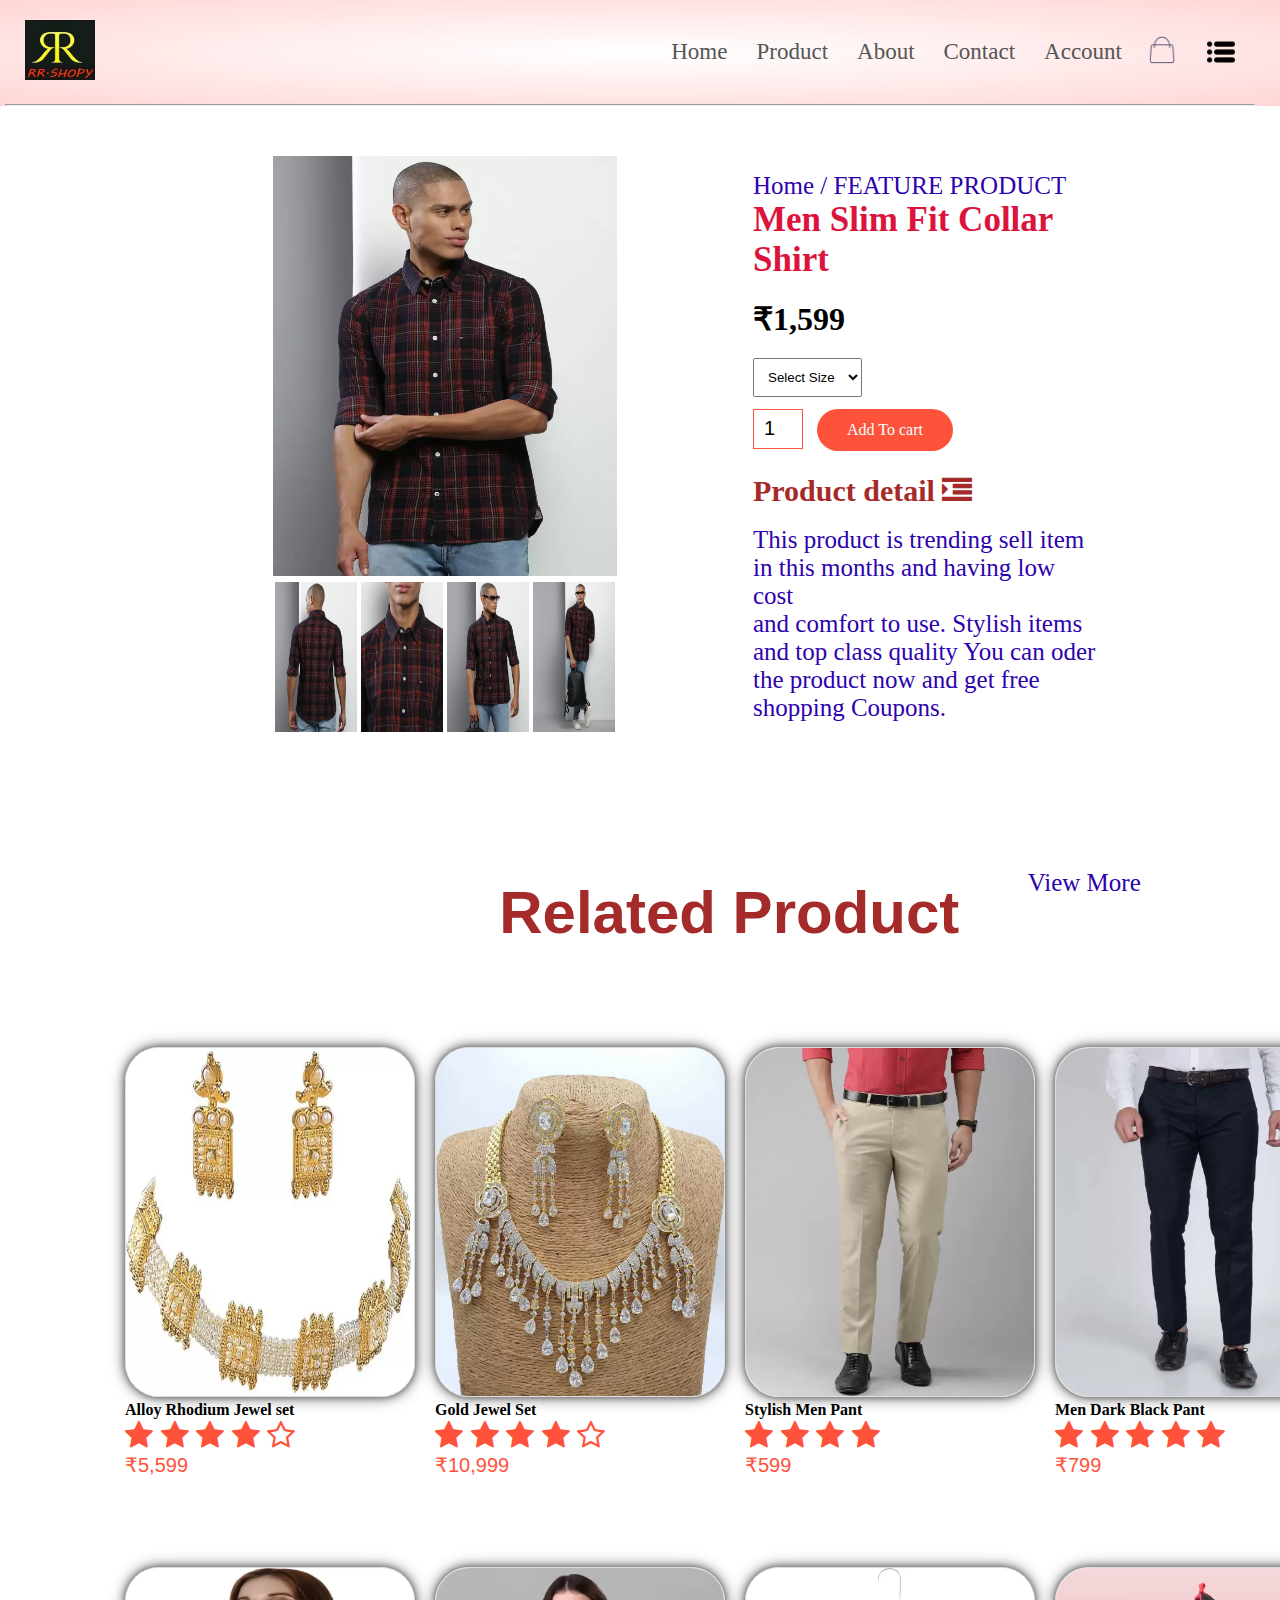
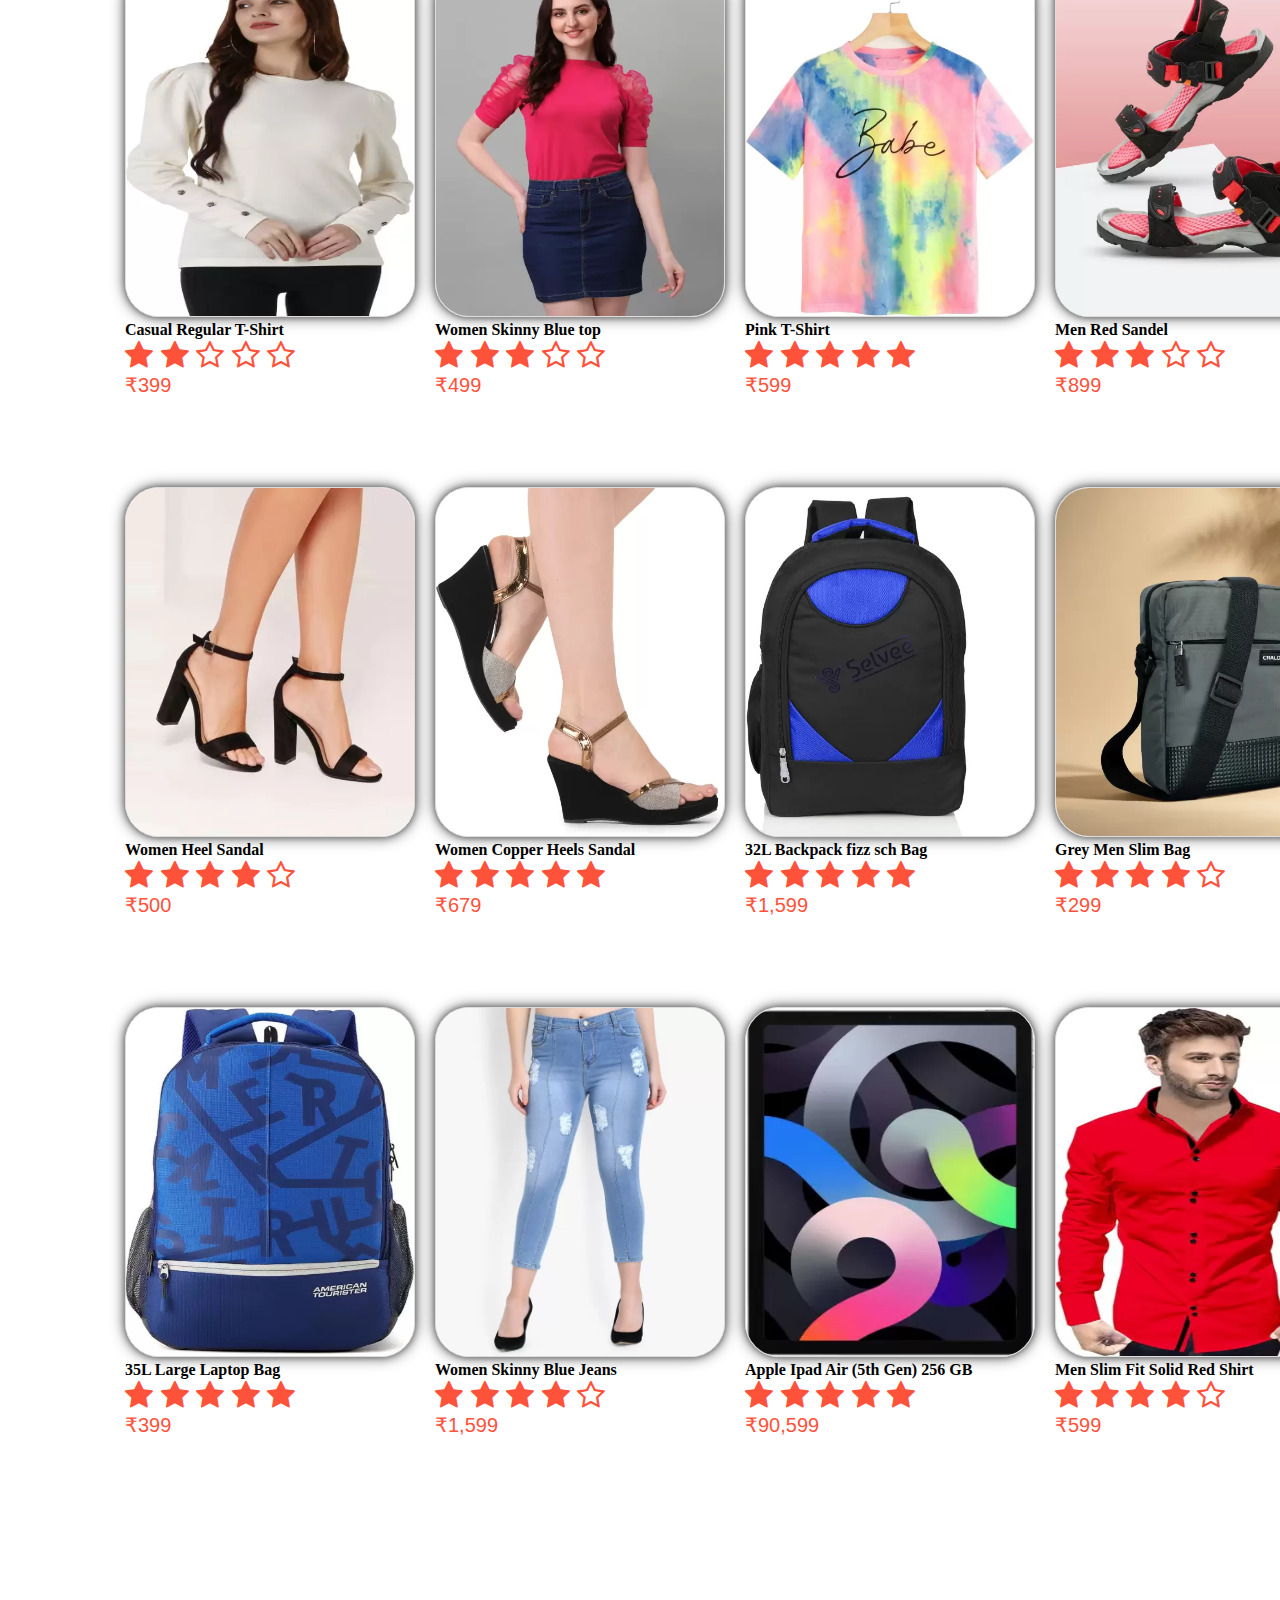
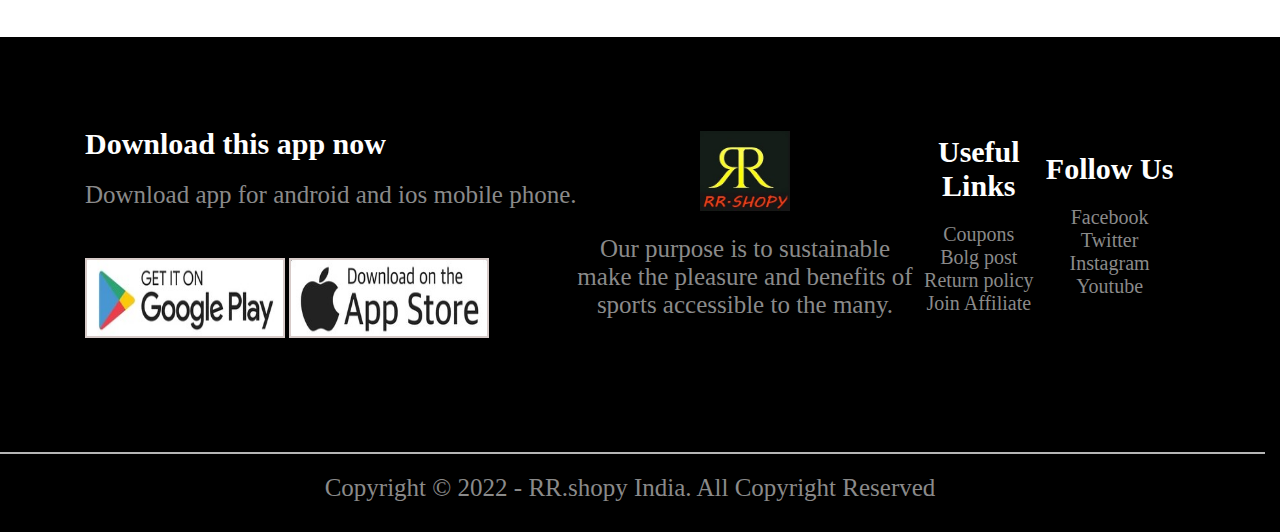
<file: detail.html>
<!DOCTYPE html>
<html>
    <head>
        <meta charset="utf-8">
        <meta name="viewport" content="width=device-width, initial-scale=1">
        <title>Shoping</title>
        <link rel="stylesheet" type="text/css" href="css/style.css">
        <link rel="stylesheet" href="https://cdnjs.cloudflare.com/ajax/libs/font-awesome/4.7.0/css/font-awesome.min.css">
    
    
    <body>
        <div class="header">
            <div class="container">
                
            <div class="navbar">
                <div class="logo">
                    <a href="detail.html"><img src="img/logo.jpg" height="60px" width="70px"></a></div>
            
    
            <nav>
                <ul id="MenuItems">
                    <li><a href="index.html" >Home</a></li>
                    <li><a href="product.html" >Product</a></li>
                    <li><a href="about.html" >About</a></li>
                    <li><a href="contact.html" >Contact</a></li>
                    <li><a href="account.html">Account</a></li>
                </ul>
            </nav>  
            
            <a href="cart.html"><img src="img/cart.png" width="30px" height="30px"></a>
            <img src="img/list.png" class="menu-icon" onclick="menutoggle()">
    
        </div>
        <hr>

        </div>
    </div>






<!---------Single Product details--------->

<div class="small-container single-product">
    <div class="row">
        <div class="col-2">
            <img src="img/200.jpg" width="100%"  height="420px" id="product-img">
            <div class="small-img-row">
                <div class="small-img-col">
                    <img src="img/200.1.jpg" width="100%" height="150px" class="small-img"> 
                </div>

    
                    <div class="small-img-col">
                        <img src="img/200.2.jpg"   width="100%"  height="150px" class="small-img">
                    </div>

                    
                        <div class="small-img-col">
                            <img src="img/200.3.jpg"  width="100%" height="150px" class="small-img">
                        </div>
                        
                        
                            <div class="small-img-col">
                                <img src="img/200.4.jpg"   width="100%" height="150px" class="small-img">
                            </div>

                            
                               
            </div>
        </div>
        <div class="col-2">
            
            <p>Home / FEATURE PRODUCT</p>
            <h1> Men Slim Fit Collar Shirt</h1>
            <h4>₹1,599</h4>
            <select>
                <option>Select Size</option>
                <option>XXL</option>
                <option>XL</option>
                <option>LARGE</option>
                <option>MEDIUM</option>
                <option>SMALL</option>
            </select>
            <input type="number" value="1" max="50" min="0">
            <a href="" class="btn">Add To cart</a>
            <h3>Product detail <i class="fa fa-indent"></i></h3>
            <br>
            <p>This product is trending sell item in this months and having low cost
                <br> and comfort to use. Stylish items and top class quality
               You can oder the product now and get free shopping Coupons.</p>
            </div>
        </div>
    </div>
</div>

<!--------------title----------->

    <div class="small-container">
        <div class="row">
            <h2>Related Product</h2>
            <p>View More</p>
        </div>
    </div>


    <div class="small-container ">
        <div class="row">
            <div class="col-4">
                <img src="img/300.jpg" >
                <h4>Alloy Rhodium Jewel set</h4>
                <div class="rating">
                <i class="fa fa-star"></i>
                <i class="fa fa-star"></i>
                <i class="fa fa-star"></i>
                <i class="fa fa-star"></i>
                <i class="fa fa-star-o"></i>
                </div>
                <p>₹5,599</p>
            </div>  
            <div class="col-4">
                <img src="img/301.jpg" height="320px" width="300px">
                <h4>Gold Jewel Set</h4>
                <div class="rating">
                <i class="fa fa-star"></i>
                <i class="fa fa-star"></i>
                <i class="fa fa-star"></i>
                <i class="fa fa-star"></i>
                <i class="fa fa-star-o"></i>
                </div>
                <p>₹10,999</p>
            </div>
            <div class="col-4">
                <img src="img/302.jpg" height="320px" width="300px">
                <h4>Stylish Men Pant</h4>
                <div class="rating">
                <i class="fa fa-star"></i>
                <i class="fa fa-star"></i>
                <i class="fa fa-star"></i>
                <i class="fa fa-star"></i>
                <i class="fa fa-star-0"></i>
                </div>
                <p>₹599</p>
            </div>
            <div class="col-4">
                <img src="img/303.jpg"height="320px" width="300px">
                <h4>Men Dark Black Pant</h4>
                <div class="rating">
                <i class="fa fa-star"></i>
                <i class="fa fa-star"></i>
                <i class="fa fa-star"></i>
                <i class="fa fa-star"></i>
                <i class="fa fa-star"></i>
                </div>
                <p>₹799</p>
            </div>
        </div>
       
        <div class="row">
            <div class="col-4">
                <img src="img/304.jpg" >
                <h4>Casual Regular T-Shirt </h4>
                <div class="rating">
                <i class="fa fa-star"></i>
                <i class="fa fa-star"></i>
                <i class="fa fa-star-o"></i>
                <i class="fa fa-star-o"></i>
                <i class="fa fa-star-o"></i>
                </div>
                <p>₹399</p>
            </div>  
            <div class="col-4">
                <img src="img/305.jpg" height="320px" width="300px">
                <h4>Women Skinny Blue top</h4>
                <div class="rating">
                <i class="fa fa-star"></i>
                <i class="fa fa-star"></i>
                <i class="fa fa-star"></i>
                <i class="fa fa-star-o"></i>
                <i class="fa fa-star-o"></i>
                </div>
                <p>₹499</p>
            </div>
            <div class="col-4">
                <img src="img/306.jpg" height="320px" width="300px">
                <h4>Pink T-Shirt</h4>
                <div class="rating">
                <i class="fa fa-star"></i>
                <i class="fa fa-star"></i>
                <i class="fa fa-star"></i>
                <i class="fa fa-star"></i>
                <i class="fa fa-star"></i>
                </div>
                <p>₹599</p>
            </div>
            <div class="col-4">
                <img src="img/307.jpg"height="320px" width="300px">
                <h4>Men Red Sandel</h4>
                <div class="rating">
                <i class="fa fa-star"></i>
                <i class="fa fa-star"></i>
                <i class="fa fa-star"></i>
                <i class="fa fa-star-o"></i>
                <i class="fa fa-star-o"></i>
                </div>
                <p>₹899</p>
            </div>
        </div>

        <div class="row">
            <div class="col-4">
                <img src="img/308.jpg" >
                <h4>Women Heel Sandal</h4>
                <div class="rating">
                <i class="fa fa-star"></i>
                <i class="fa fa-star"></i>
                <i class="fa fa-star"></i>
                <i class="fa fa-star"></i>
                <i class="fa fa-star-o"></i>
                </div>
                <p>₹500</p>
            </div>  
            <div class="col-4">
                <img src="img/309.jpg" height="320px" width="300px">
                <h4>Women Copper Heels Sandal</h4>
                <div class="rating">
                <i class="fa fa-star"></i>
                <i class="fa fa-star"></i>
                <i class="fa fa-star"></i>
                <i class="fa fa-star"></i>
                <i class="fa fa-star"></i>
                </div>
                <p>₹679</p>
            </div>
            <div class="col-4">
                <img src="img/310.jpg" height="320px" width="300px">
                <h4>32L Backpack fizz sch Bag</h4>
                <div class="rating">
                <i class="fa fa-star"></i>
                <i class="fa fa-star"></i>
                <i class="fa fa-star"></i>
                <i class="fa fa-star"></i>
                <i class="fa fa-star"></i>
                </div>
                <p>₹1,599</p>
            </div>
            <div class="col-4">
                <img src="img/311.jpg"height="320px" width="300px">
                <h4>Grey Men Slim Bag</h4>
                <div class="rating">
                <i class="fa fa-star"></i>
                <i class="fa fa-star"></i>
                <i class="fa fa-star"></i>
                <i class="fa fa-star"></i>
                <i class="fa fa-star-o"></i>
                </div>
                <p>₹299</p>
            </div>
        </div>

        <div class="row">
            <div class="col-4">
                <img src="img/312.jpg" >
                <h4>35L Large Laptop Bag</h4>
                <div class="rating">
                <i class="fa fa-star"></i>
                <i class="fa fa-star"></i>
                <i class="fa fa-star"></i>
                <i class="fa fa-star"></i>
                <i class="fa fa-star"></i>
                </div>
                <p>₹399</p>
            </div>  
            <div class="col-4">
                <img src="img/jeans.jpg" height="320px" width="300px">
                <h4>Women Skinny Blue Jeans</h4>
                <div class="rating">
                <i class="fa fa-star"></i>
                <i class="fa fa-star"></i>
                <i class="fa fa-star"></i>
                <i class="fa fa-star"></i>
                <i class="fa fa-star-o"></i>
                </div>
                <p>₹1,599</p>
            </div>
            <div class="col-4">
                <img src="img/ipad.jpg" height="320px" width="300px">
                <h4>Apple Ipad Air (5th Gen) 256 GB</h4>
                <div class="rating">
                <i class="fa fa-star"></i>
                <i class="fa fa-star"></i>
                <i class="fa fa-star"></i>
                <i class="fa fa-star"></i>
                <i class="fa fa-star"></i>
                </div>
                <p>₹90,599</p>
            </div>
            <div class="col-4">
                <img src="img/shirt.jpg"height="320px" width="300px">
                <h4>Men Slim Fit Solid Red Shirt</h4>
                <div class="rating">
                <i class="fa fa-star"></i>
                <i class="fa fa-star"></i>
                <i class="fa fa-star"></i>
                <i class="fa fa-star"></i>
                <i class="fa fa-star-o"></i>
                </div>
                <p>₹599</p>
            </div>
        </div>
    </div>
       
       
      <!----------footer---------->
      <div class="footer">
        <div class="container">
            <div class="row">
                <div class="fotter-col-1">
                    <h3>Download this app now</h3>
                    <p>Download app for android and ios mobile phone.</p>
                    <div class="app-logo">
                    <img src="img/apple.jpg" height="80px" width="200px">
                    <img src="img/google.jpg" height="80px" width="200px">
                </div>
                </div>
                <div class="footer-col-2">
                    <img src="img/logo.jpg" height="80px" width="90px">
                    <p>Our purpose is to sustainable make the pleasure and benefits of sports accessible to the many. </p>
                </div>
                <div class="footer-col-3">
                    <h3>Useful Links</h3>
                    <ul>
                        <li>Coupons</li>
                        <li>Bolg post</li>
                        <li>Return policy</li>
                        <li>Join Affiliate</li>
                    </ul>
                </div>
                <div class="footer-col-4">
                    <h3>Follow Us</h3>
                    <ul>
                        <li>Facebook</li>
                        <li>Twitter</li>
                        <li>Instagram</li>
                        <li>Youtube</li>
                    </ul>
                </div>
            </div>
            <hr>
            <p class="copyright">Copyright © 2022 - RR.shopy India. All Copyright Reserved</p>
        </div>
       </div>


<!---------js for product gallery----->

       <script>
            var productImg = document.getElementById("product-img");
            var smallImg = document.getElementsByClassName("small-img");

            smallImg[0].onclick = function(){
                productImg.src = smallImg[0].src;
            }

            smallImg[1].onclick = function(){
                productImg.src = smallImg[1].src;
            }

            smallImg[2].onclick = function(){
                productImg.src = smallImg[2].src;
            }

            smallImg[3].onclick = function(){
                productImg.src = smallImg[3].src;
            }

       </script>

</body>

</html>
</file>
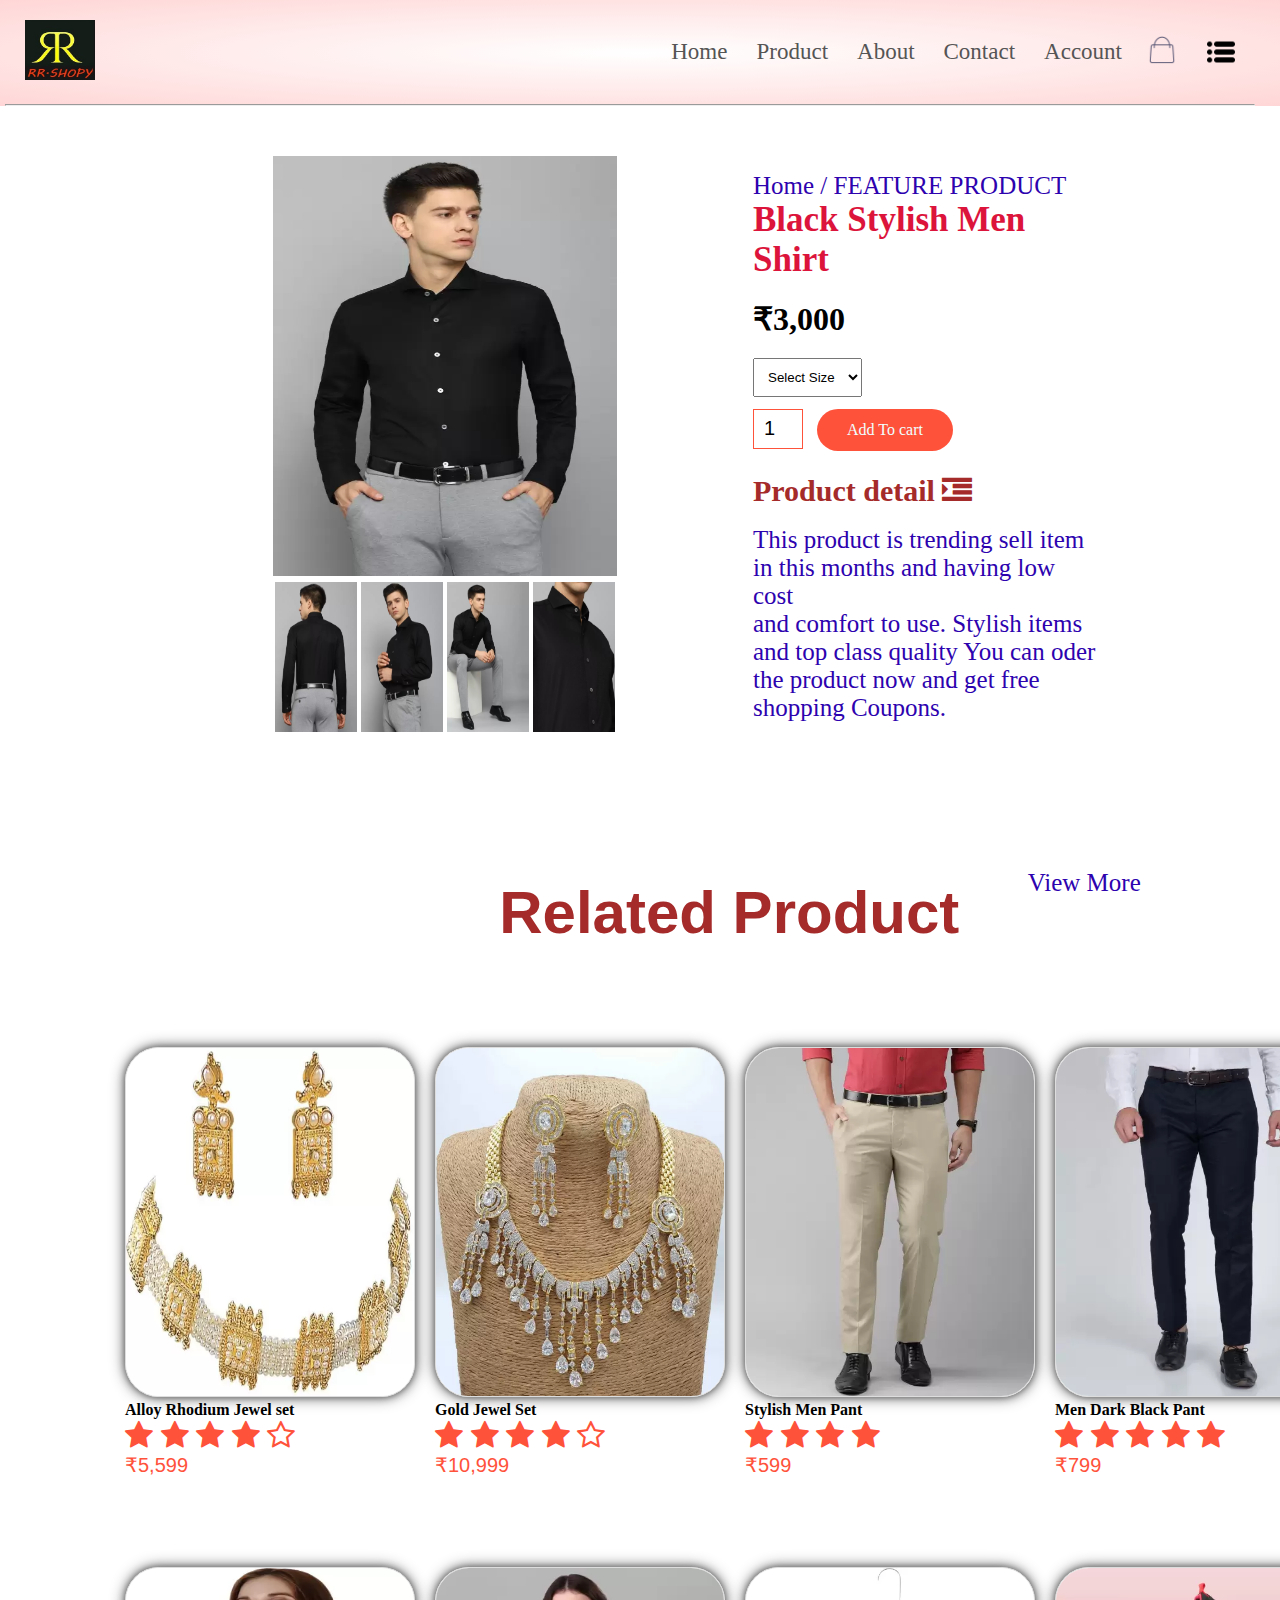
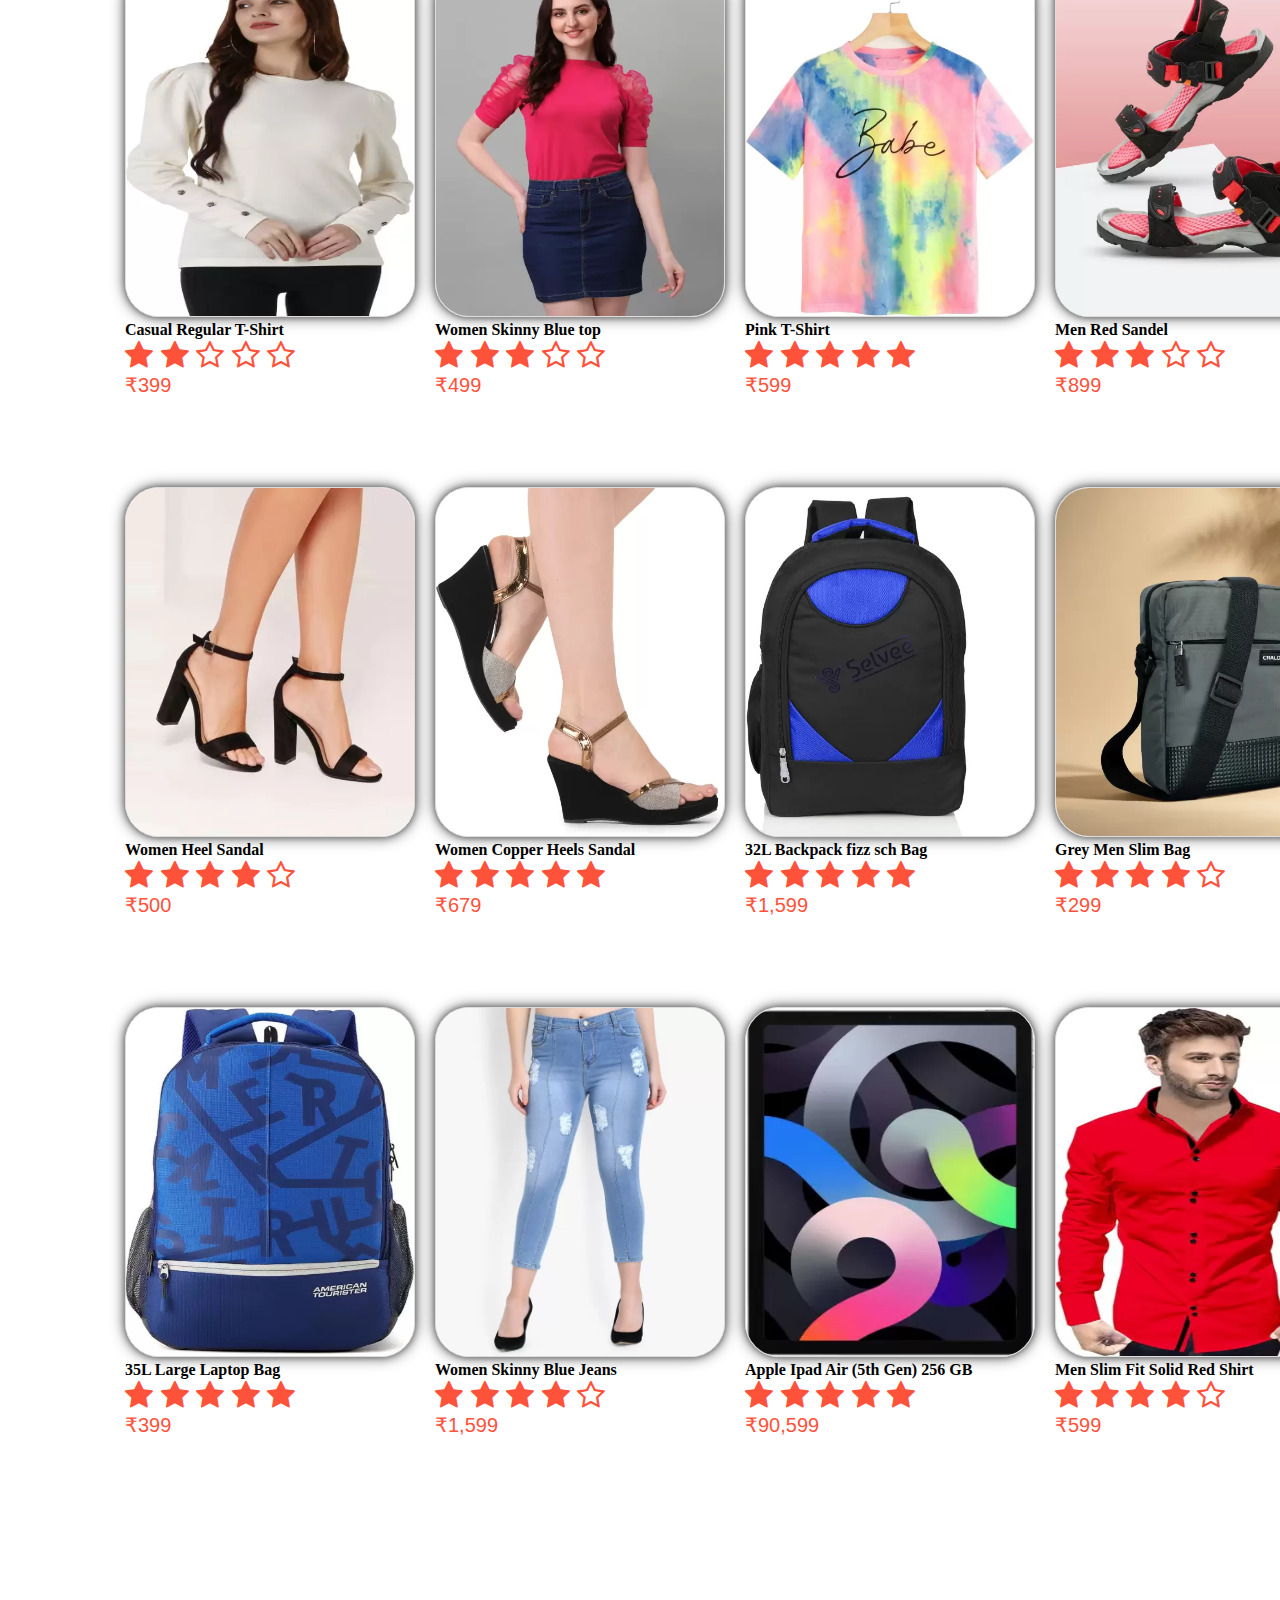
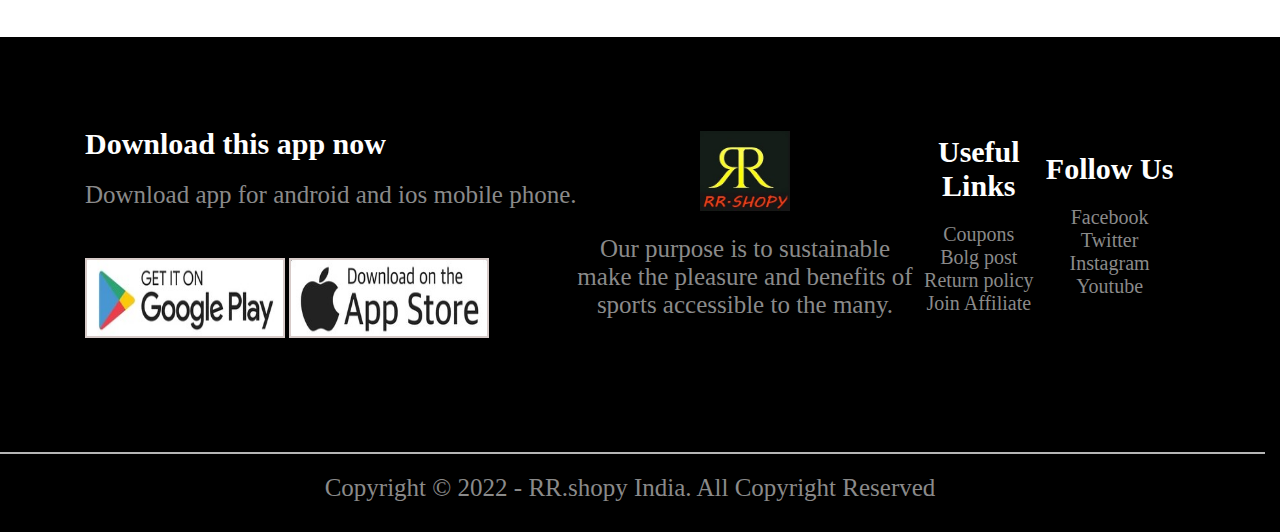
<file: detail_2.html>
<!DOCTYPE html>
<html>
    <head>
        <meta charset="utf-8">
        <meta name="viewport" content="width=device-width, initial-scale=1">
        <title>Shoping</title>
        <link rel="stylesheet" type="text/css" href="css/style.css">
        <link rel="stylesheet" href="https://cdnjs.cloudflare.com/ajax/libs/font-awesome/4.7.0/css/font-awesome.min.css">
    
    
    <body>
        <div class="header">
            <div class="container">
                
            <div class="navbar">
                <div class="logo">
                    <a href="detail_2.html"><img src="img/logo.jpg" height="60px" width="70px"></a></div>
            
    
            <nav>
                <ul id="MenuItems">
                    <li><a href="index.html" >Home</a></li>
                    <li><a href="product.html" >Product</a></li>
                    <li><a href="about.html" >About</a></li>
                    <li><a href="contact.html" >Contact</a></li>
                    <li><a href="account.html">Account</a></li>
                </ul>
            </nav>  
            
            <a href="cart.html"><img src="img/cart.png" width="30px" height="30px"></a>
            <img src="img/list.png" class="menu-icon" onclick="menutoggle()">
    
        </div>
        <hr>

        </div>
    </div>






<!---------Single Product details--------->

<div class="small-container single-product">
    <div class="row">
        <div class="col-2">
            <img src="img/201.jpg" width="100%"  height="420px" id="product-img">
            <div class="small-img-row">
                <div class="small-img-col">
                    <img src="img/201.1.jpg" width="100%" height="150px" class="small-img"> 
                </div>

    
                    <div class="small-img-col">
                        <img src="img/201.2.jpg"   width="100%"  height="150px" class="small-img">
                    </div>

                    
                        <div class="small-img-col">
                            <img src="img/201.3.jpg"  width="100%" height="150px" class="small-img">
                        </div>
                        
                        
                            <div class="small-img-col">
                                <img src="img/201.4.jpg"   width="100%" height="150px" class="small-img">
                            </div>

                            
                               
            </div>
        </div>
        <div class="col-2">
            
            <p>Home / FEATURE PRODUCT</p>
            <h1> Black Stylish Men Shirt</h1>
            <h4>₹3,000</h4>
            <select>
                <option>Select Size</option>
                <option>XXL</option>
                <option>XL</option>
                <option>LARGE</option>
                <option>MEDIUM</option>
                <option>SMALL</option>
            </select>
            <input type="number" value="1" max="50" min="0">
            <a href="" class="btn">Add To cart</a>
            <h3>Product detail <i class="fa fa-indent"></i></h3>
            <br>
            <p>This product is trending sell item in this months and having low cost
                <br> and comfort to use. Stylish items and top class quality
               You can oder the product now and get free shopping Coupons.</p>
            </div>
        </div>
    </div>
</div>

<!--------------title----------->

    <div class="small-container">
        <div class="row">
            <h2>Related Product</h2>
            <p>View More</p>
        </div>
    </div>


    <div class="small-container ">
        <div class="row">
            <div class="col-4">
                <img src="img/300.jpg" >
                <h4>Alloy Rhodium Jewel set</h4>
                <div class="rating">
                <i class="fa fa-star"></i>
                <i class="fa fa-star"></i>
                <i class="fa fa-star"></i>
                <i class="fa fa-star"></i>
                <i class="fa fa-star-o"></i>
                </div>
                <p>₹5,599</p>
            </div>  
            <div class="col-4">
                <img src="img/301.jpg" height="320px" width="300px">
                <h4>Gold Jewel Set</h4>
                <div class="rating">
                <i class="fa fa-star"></i>
                <i class="fa fa-star"></i>
                <i class="fa fa-star"></i>
                <i class="fa fa-star"></i>
                <i class="fa fa-star-o"></i>
                </div>
                <p>₹10,999</p>
            </div>
            <div class="col-4">
                <img src="img/302.jpg" height="320px" width="300px">
                <h4>Stylish Men Pant</h4>
                <div class="rating">
                <i class="fa fa-star"></i>
                <i class="fa fa-star"></i>
                <i class="fa fa-star"></i>
                <i class="fa fa-star"></i>
                <i class="fa fa-star-0"></i>
                </div>
                <p>₹599</p>
            </div>
            <div class="col-4">
                <img src="img/303.jpg"height="320px" width="300px">
                <h4>Men Dark Black Pant</h4>
                <div class="rating">
                <i class="fa fa-star"></i>
                <i class="fa fa-star"></i>
                <i class="fa fa-star"></i>
                <i class="fa fa-star"></i>
                <i class="fa fa-star"></i>
                </div>
                <p>₹799</p>
            </div>
        </div>
       
        <div class="row">
            <div class="col-4">
                <img src="img/304.jpg" >
                <h4>Casual Regular T-Shirt </h4>
                <div class="rating">
                <i class="fa fa-star"></i>
                <i class="fa fa-star"></i>
                <i class="fa fa-star-o"></i>
                <i class="fa fa-star-o"></i>
                <i class="fa fa-star-o"></i>
                </div>
                <p>₹399</p>
            </div>  
            <div class="col-4">
                <img src="img/305.jpg" height="320px" width="300px">
                <h4>Women Skinny Blue top</h4>
                <div class="rating">
                <i class="fa fa-star"></i>
                <i class="fa fa-star"></i>
                <i class="fa fa-star"></i>
                <i class="fa fa-star-o"></i>
                <i class="fa fa-star-o"></i>
                </div>
                <p>₹499</p>
            </div>
            <div class="col-4">
                <img src="img/306.jpg" height="320px" width="300px">
                <h4>Pink T-Shirt</h4>
                <div class="rating">
                <i class="fa fa-star"></i>
                <i class="fa fa-star"></i>
                <i class="fa fa-star"></i>
                <i class="fa fa-star"></i>
                <i class="fa fa-star"></i>
                </div>
                <p>₹599</p>
            </div>
            <div class="col-4">
                <img src="img/307.jpg"height="320px" width="300px">
                <h4>Men Red Sandel</h4>
                <div class="rating">
                <i class="fa fa-star"></i>
                <i class="fa fa-star"></i>
                <i class="fa fa-star"></i>
                <i class="fa fa-star-o"></i>
                <i class="fa fa-star-o"></i>
                </div>
                <p>₹899</p>
            </div>
        </div>

        <div class="row">
            <div class="col-4">
                <img src="img/308.jpg" >
                <h4>Women Heel Sandal</h4>
                <div class="rating">
                <i class="fa fa-star"></i>
                <i class="fa fa-star"></i>
                <i class="fa fa-star"></i>
                <i class="fa fa-star"></i>
                <i class="fa fa-star-o"></i>
                </div>
                <p>₹500</p>
            </div>  
            <div class="col-4">
                <img src="img/309.jpg" height="320px" width="300px">
                <h4>Women Copper Heels Sandal</h4>
                <div class="rating">
                <i class="fa fa-star"></i>
                <i class="fa fa-star"></i>
                <i class="fa fa-star"></i>
                <i class="fa fa-star"></i>
                <i class="fa fa-star"></i>
                </div>
                <p>₹679</p>
            </div>
            <div class="col-4">
                <img src="img/310.jpg" height="320px" width="300px">
                <h4>32L Backpack fizz sch Bag</h4>
                <div class="rating">
                <i class="fa fa-star"></i>
                <i class="fa fa-star"></i>
                <i class="fa fa-star"></i>
                <i class="fa fa-star"></i>
                <i class="fa fa-star"></i>
                </div>
                <p>₹1,599</p>
            </div>
            <div class="col-4">
                <img src="img/311.jpg"height="320px" width="300px">
                <h4>Grey Men Slim Bag</h4>
                <div class="rating">
                <i class="fa fa-star"></i>
                <i class="fa fa-star"></i>
                <i class="fa fa-star"></i>
                <i class="fa fa-star"></i>
                <i class="fa fa-star-o"></i>
                </div>
                <p>₹299</p>
            </div>
        </div>

        <div class="row">
            <div class="col-4">
                <img src="img/312.jpg" >
                <h4>35L Large Laptop Bag</h4>
                <div class="rating">
                <i class="fa fa-star"></i>
                <i class="fa fa-star"></i>
                <i class="fa fa-star"></i>
                <i class="fa fa-star"></i>
                <i class="fa fa-star"></i>
                </div>
                <p>₹399</p>
            </div>  
            <div class="col-4">
                <img src="img/jeans.jpg" height="320px" width="300px">
                <h4>Women Skinny Blue Jeans</h4>
                <div class="rating">
                <i class="fa fa-star"></i>
                <i class="fa fa-star"></i>
                <i class="fa fa-star"></i>
                <i class="fa fa-star"></i>
                <i class="fa fa-star-o"></i>
                </div>
                <p>₹1,599</p>
            </div>
            <div class="col-4">
                <img src="img/ipad.jpg" height="320px" width="300px">
                <h4>Apple Ipad Air (5th Gen) 256 GB</h4>
                <div class="rating">
                <i class="fa fa-star"></i>
                <i class="fa fa-star"></i>
                <i class="fa fa-star"></i>
                <i class="fa fa-star"></i>
                <i class="fa fa-star"></i>
                </div>
                <p>₹90,599</p>
            </div>
            <div class="col-4">
                <img src="img/shirt.jpg"height="320px" width="300px">
                <h4>Men Slim Fit Solid Red Shirt</h4>
                <div class="rating">
                <i class="fa fa-star"></i>
                <i class="fa fa-star"></i>
                <i class="fa fa-star"></i>
                <i class="fa fa-star"></i>
                <i class="fa fa-star-o"></i>
                </div>
                <p>₹599</p>
            </div>
        </div>
    </div>
       
       
      <!----------footer---------->
      <div class="footer">
        <div class="container">
            <div class="row">
                <div class="fotter-col-1">
                    <h3>Download this app now</h3>
                    <p>Download app for android and ios mobile phone.</p>
                    <div class="app-logo">
                    <img src="img/apple.jpg" height="80px" width="200px">
                    <img src="img/google.jpg" height="80px" width="200px">
                </div>
                </div>
                <div class="footer-col-2">
                    <img src="img/logo.jpg" height="80px" width="90px">
                    <p>Our purpose is to sustainable make the pleasure and benefits of sports accessible to the many. </p>
                </div>
                <div class="footer-col-3">
                    <h3>Useful Links</h3>
                    <ul>
                        <li>Coupons</li>
                        <li>Bolg post</li>
                        <li>Return policy</li>
                        <li>Join Affiliate</li>
                    </ul>
                </div>
                <div class="footer-col-4">
                    <h3>Follow Us</h3>
                    <ul>
                        <li>Facebook</li>
                        <li>Twitter</li>
                        <li>Instagram</li>
                        <li>Youtube</li>
                    </ul>
                </div>
            </div>
            <hr>
            <p class="copyright">Copyright © 2022 - RR.shopy India. All Copyright Reserved</p>
        </div>
       </div>


<!---------js for product gallery----->

       <script>
            var productImg = document.getElementById("product-img");
            var smallImg = document.getElementsByClassName("small-img");

            smallImg[0].onclick = function(){
                productImg.src = smallImg[0].src;
            }

            smallImg[1].onclick = function(){
                productImg.src = smallImg[1].src;
            }

            smallImg[2].onclick = function(){
                productImg.src = smallImg[2].src;
            }

            smallImg[3].onclick = function(){
                productImg.src = smallImg[3].src;
            }

       </script>

</body>

</html>
</file>
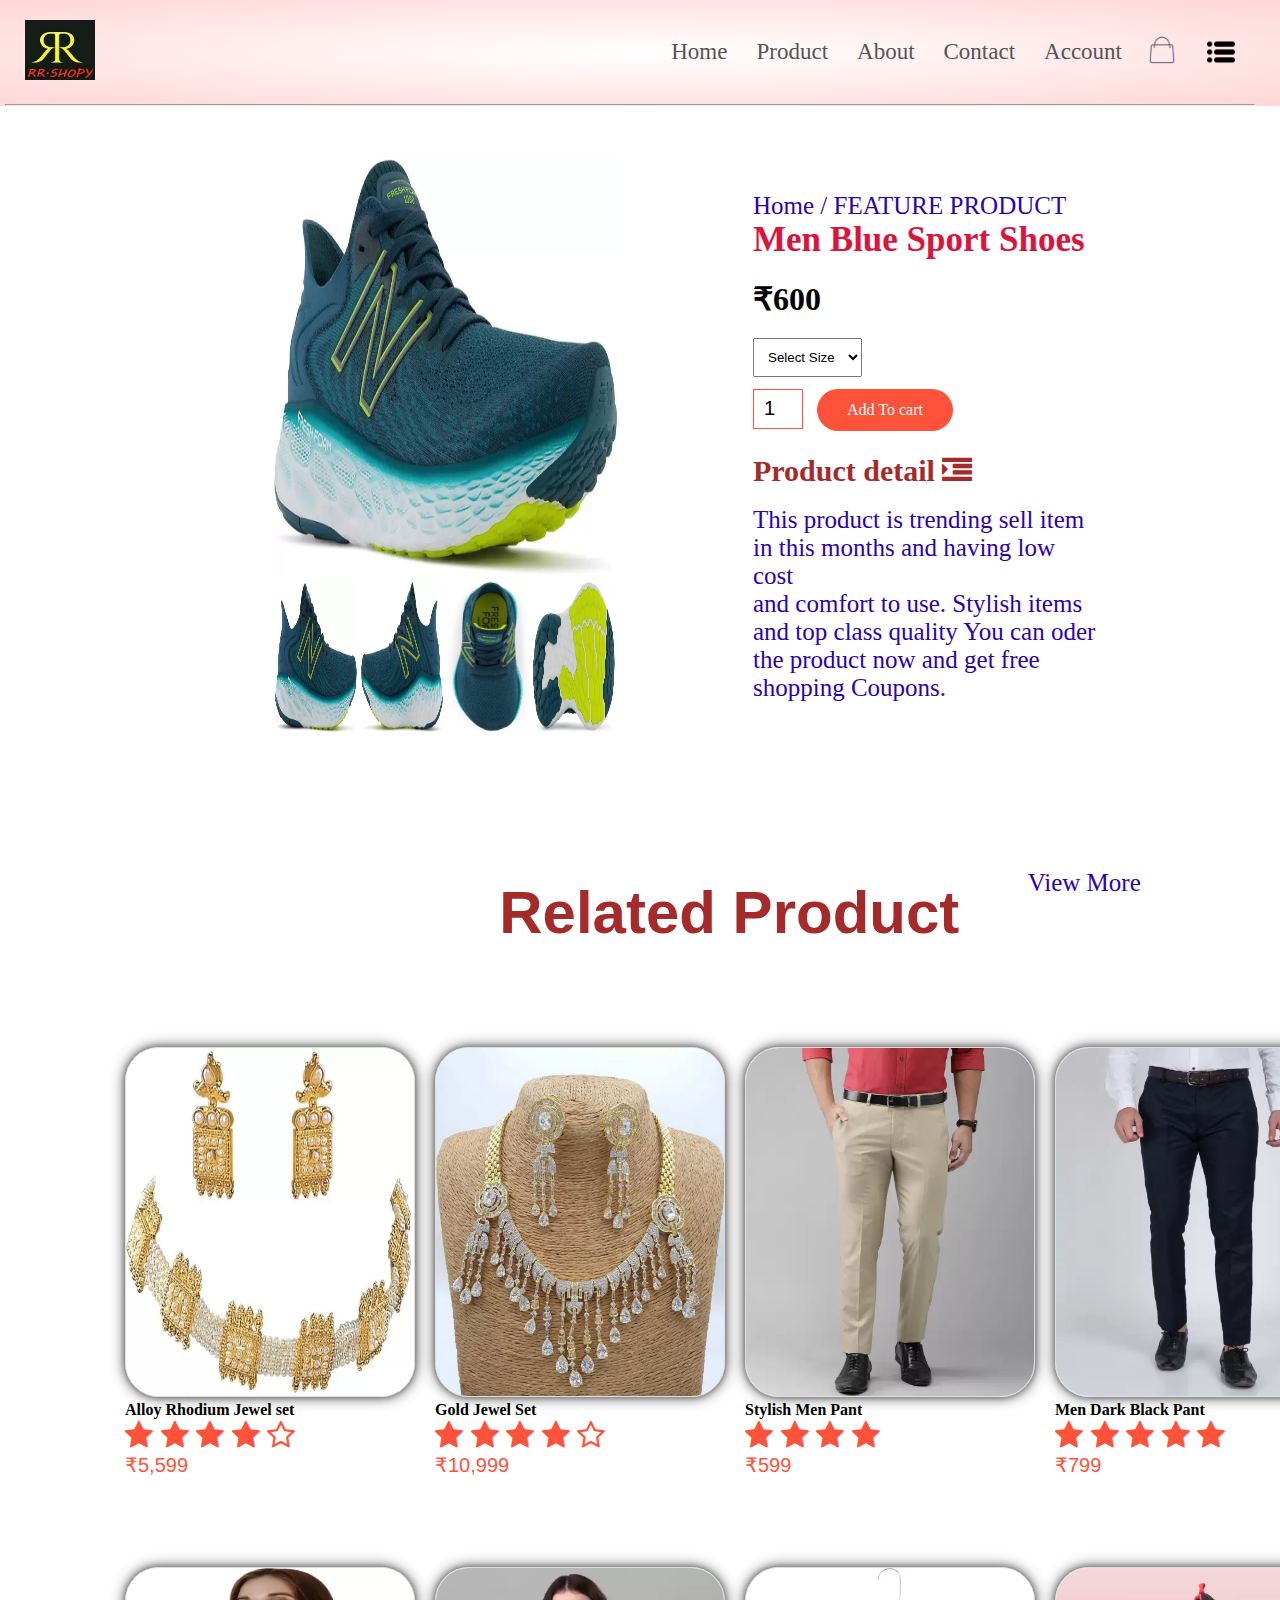
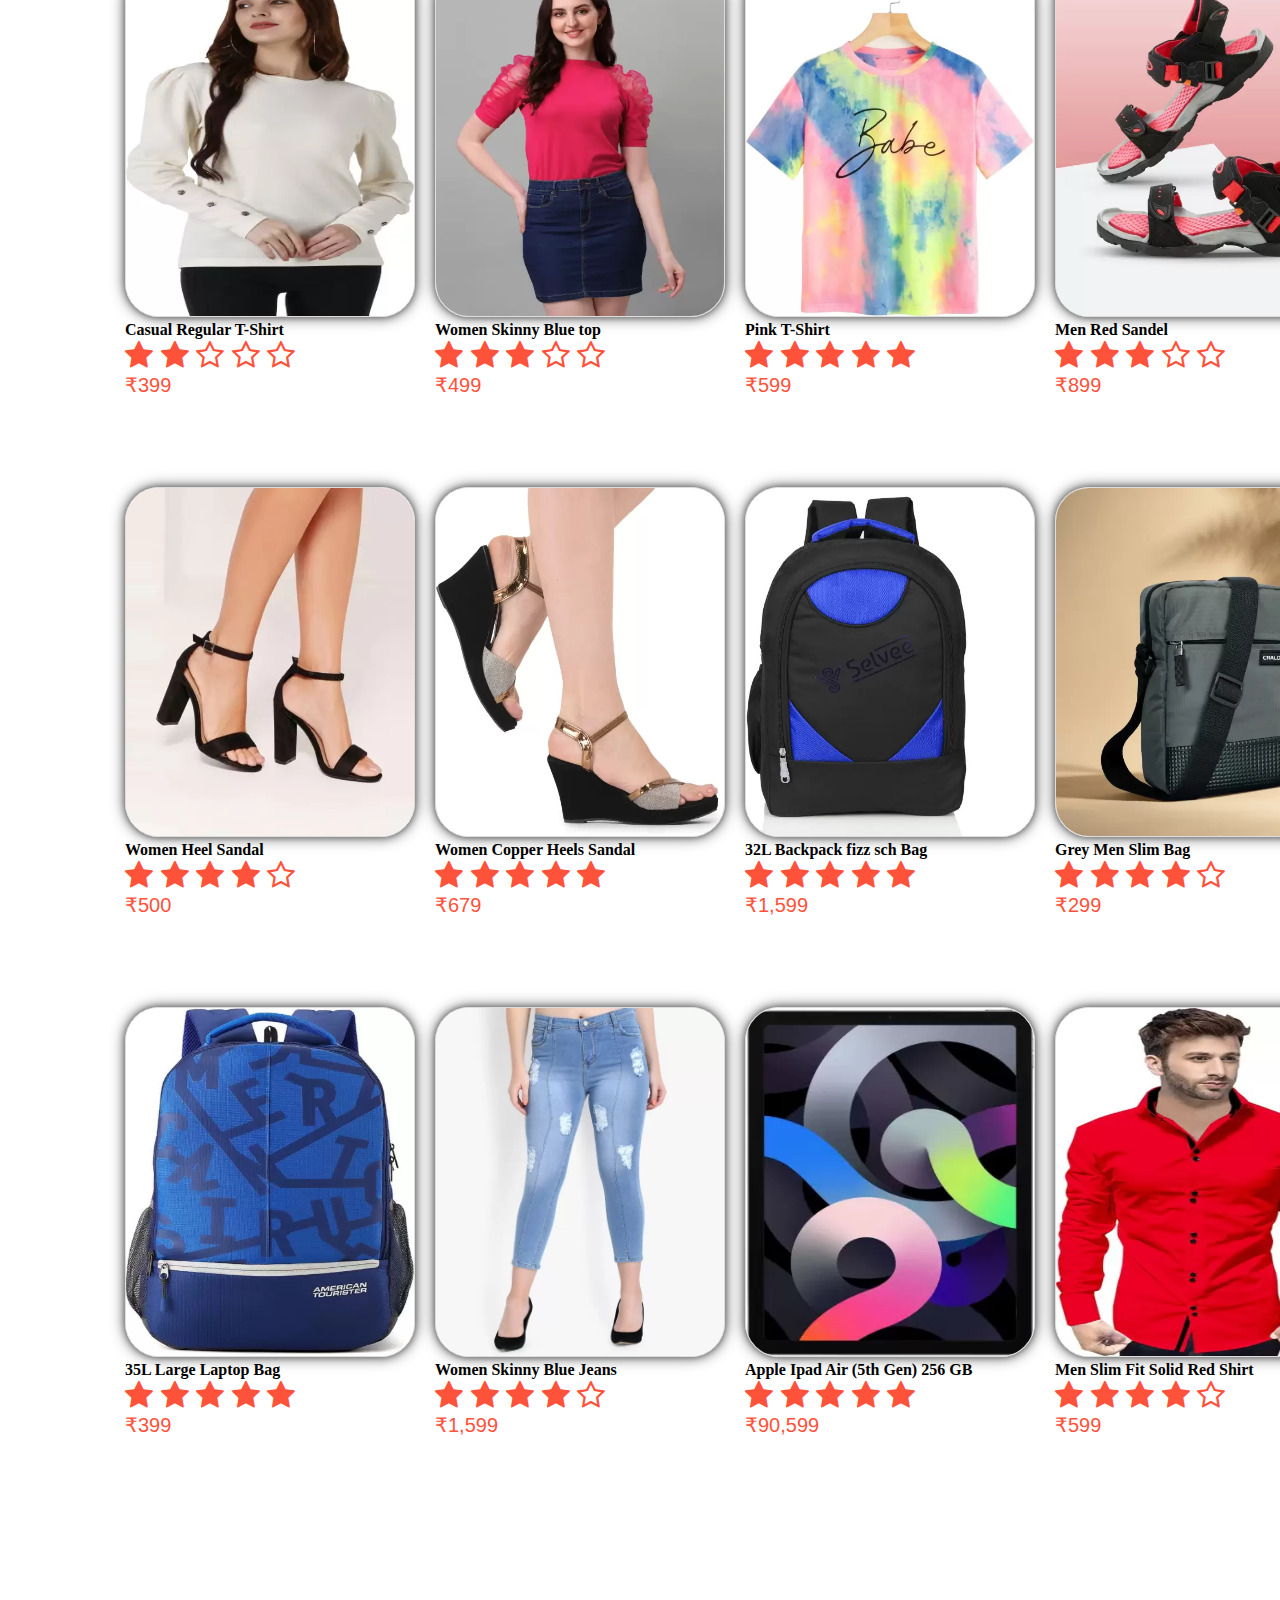
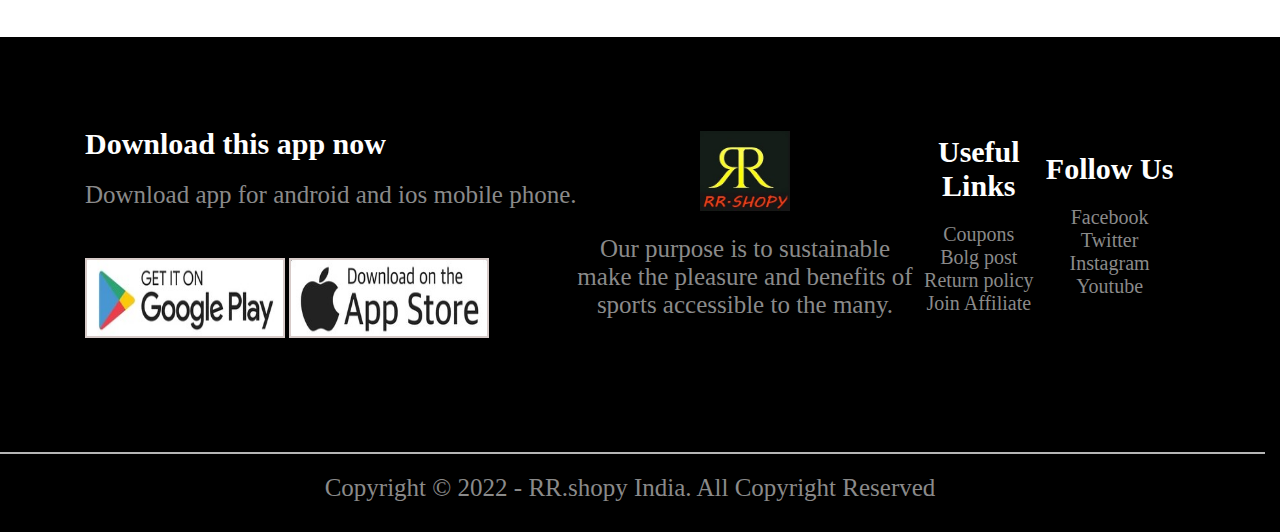
<file: detail_3.html>
<!DOCTYPE html>
<html>
    <head>
        <meta charset="utf-8">
        <meta name="viewport" content="width=device-width, initial-scale=1">
        <title>Shoping</title>
        <link rel="stylesheet" type="text/css" href="css/style.css">
        <link rel="stylesheet" href="https://cdnjs.cloudflare.com/ajax/libs/font-awesome/4.7.0/css/font-awesome.min.css">
    
    
    <body>
        <div class="header">
            <div class="container">
                
            <div class="navbar">
                <div class="logo">
                    <a href="detail_3.html"><img src="img/logo.jpg" height="60px" width="70px"></a></div>
            
    
            <nav>
                <ul id="MenuItems">
                    <li><a href="index.html" >Home</a></li>
                    <li><a href="product.html" >Product</a></li>
                    <li><a href="about.html" >About</a></li>
                    <li><a href="contact.html" >Contact</a></li>
                    <li><a href="account.html">Account</a></li>
                </ul>
            </nav>  
            
            <a href="cart.html"><img src="img/cart.png" width="30px" height="30px"></a>
            <img src="img/list.png" class="menu-icon" onclick="menutoggle()">
    
        </div>
        <hr>

        </div>
    </div>






<!---------Single Product details--------->

<div class="small-container single-product">
    <div class="row">
        <div class="col-2">
            <img src="img/202.jpg" width="100%"  height="420px" id="product-img">
            <div class="small-img-row">
                <div class="small-img-col">
                    <img src="img/202.1.jpg" width="100%" height="150px" class="small-img"> 
                </div>

    
                    <div class="small-img-col">
                        <img src="img/202.2.jpg"   width="100%"  height="150px" class="small-img">
                    </div>

                    
                        <div class="small-img-col">
                            <img src="img/202.3.jpg"  width="100%" height="150px" class="small-img">
                        </div>
                        
                        
                            <div class="small-img-col">
                                <img src="img/202.4.jpg"   width="100%" height="150px" class="small-img">
                            </div>

                            
                               
            </div>
        </div>
        <div class="col-2">
            
            <p>Home / FEATURE PRODUCT</p>
            <h1> Men Blue Sport Shoes</h1>
            <h4>₹600</h4>
            <select>
                <option>Select Size</option>
                <option>XXL</option>
                <option>XL</option>
                <option>LARGE</option>
                <option>MEDIUM</option>
                <option>SMALL</option>
            </select>
            <input type="number" value="1" max="50" min="0">
            <a href="" class="btn">Add To cart</a>
            <h3>Product detail <i class="fa fa-indent"></i></h3>
            <br>
            <p>This product is trending sell item in this months and having low cost
                <br> and comfort to use. Stylish items and top class quality
               You can oder the product now and get free shopping Coupons.</p>
            </div>
        </div>
    </div>
</div>

<!--------------title----------->

    <div class="small-container">
        <div class="row">
            <h2>Related Product</h2>
            <p>View More</p>
        </div>
    </div>


    <div class="small-container ">
        <div class="row">
            <div class="col-4">
                <img src="img/300.jpg" >
                <h4>Alloy Rhodium Jewel set</h4>
                <div class="rating">
                <i class="fa fa-star"></i>
                <i class="fa fa-star"></i>
                <i class="fa fa-star"></i>
                <i class="fa fa-star"></i>
                <i class="fa fa-star-o"></i>
                </div>
                <p>₹5,599</p>
            </div>  
            <div class="col-4">
                <img src="img/301.jpg" height="320px" width="300px">
                <h4>Gold Jewel Set</h4>
                <div class="rating">
                <i class="fa fa-star"></i>
                <i class="fa fa-star"></i>
                <i class="fa fa-star"></i>
                <i class="fa fa-star"></i>
                <i class="fa fa-star-o"></i>
                </div>
                <p>₹10,999</p>
            </div>
            <div class="col-4">
                <img src="img/302.jpg" height="320px" width="300px">
                <h4>Stylish Men Pant</h4>
                <div class="rating">
                <i class="fa fa-star"></i>
                <i class="fa fa-star"></i>
                <i class="fa fa-star"></i>
                <i class="fa fa-star"></i>
                <i class="fa fa-star-0"></i>
                </div>
                <p>₹599</p>
            </div>
            <div class="col-4">
                <img src="img/303.jpg"height="320px" width="300px">
                <h4>Men Dark Black Pant</h4>
                <div class="rating">
                <i class="fa fa-star"></i>
                <i class="fa fa-star"></i>
                <i class="fa fa-star"></i>
                <i class="fa fa-star"></i>
                <i class="fa fa-star"></i>
                </div>
                <p>₹799</p>
            </div>
        </div>
       
        <div class="row">
            <div class="col-4">
                <img src="img/304.jpg" >
                <h4>Casual Regular T-Shirt </h4>
                <div class="rating">
                <i class="fa fa-star"></i>
                <i class="fa fa-star"></i>
                <i class="fa fa-star-o"></i>
                <i class="fa fa-star-o"></i>
                <i class="fa fa-star-o"></i>
                </div>
                <p>₹399</p>
            </div>  
            <div class="col-4">
                <img src="img/305.jpg" height="320px" width="300px">
                <h4>Women Skinny Blue top</h4>
                <div class="rating">
                <i class="fa fa-star"></i>
                <i class="fa fa-star"></i>
                <i class="fa fa-star"></i>
                <i class="fa fa-star-o"></i>
                <i class="fa fa-star-o"></i>
                </div>
                <p>₹499</p>
            </div>
            <div class="col-4">
                <img src="img/306.jpg" height="320px" width="300px">
                <h4>Pink T-Shirt</h4>
                <div class="rating">
                <i class="fa fa-star"></i>
                <i class="fa fa-star"></i>
                <i class="fa fa-star"></i>
                <i class="fa fa-star"></i>
                <i class="fa fa-star"></i>
                </div>
                <p>₹599</p>
            </div>
            <div class="col-4">
                <img src="img/307.jpg"height="320px" width="300px">
                <h4>Men Red Sandel</h4>
                <div class="rating">
                <i class="fa fa-star"></i>
                <i class="fa fa-star"></i>
                <i class="fa fa-star"></i>
                <i class="fa fa-star-o"></i>
                <i class="fa fa-star-o"></i>
                </div>
                <p>₹899</p>
            </div>
        </div>

        <div class="row">
            <div class="col-4">
                <img src="img/308.jpg" >
                <h4>Women Heel Sandal</h4>
                <div class="rating">
                <i class="fa fa-star"></i>
                <i class="fa fa-star"></i>
                <i class="fa fa-star"></i>
                <i class="fa fa-star"></i>
                <i class="fa fa-star-o"></i>
                </div>
                <p>₹500</p>
            </div>  
            <div class="col-4">
                <img src="img/309.jpg" height="320px" width="300px">
                <h4>Women Copper Heels Sandal</h4>
                <div class="rating">
                <i class="fa fa-star"></i>
                <i class="fa fa-star"></i>
                <i class="fa fa-star"></i>
                <i class="fa fa-star"></i>
                <i class="fa fa-star"></i>
                </div>
                <p>₹679</p>
            </div>
            <div class="col-4">
                <img src="img/310.jpg" height="320px" width="300px">
                <h4>32L Backpack fizz sch Bag</h4>
                <div class="rating">
                <i class="fa fa-star"></i>
                <i class="fa fa-star"></i>
                <i class="fa fa-star"></i>
                <i class="fa fa-star"></i>
                <i class="fa fa-star"></i>
                </div>
                <p>₹1,599</p>
            </div>
            <div class="col-4">
                <img src="img/311.jpg"height="320px" width="300px">
                <h4>Grey Men Slim Bag</h4>
                <div class="rating">
                <i class="fa fa-star"></i>
                <i class="fa fa-star"></i>
                <i class="fa fa-star"></i>
                <i class="fa fa-star"></i>
                <i class="fa fa-star-o"></i>
                </div>
                <p>₹299</p>
            </div>
        </div>

        <div class="row">
            <div class="col-4">
                <img src="img/312.jpg" >
                <h4>35L Large Laptop Bag</h4>
                <div class="rating">
                <i class="fa fa-star"></i>
                <i class="fa fa-star"></i>
                <i class="fa fa-star"></i>
                <i class="fa fa-star"></i>
                <i class="fa fa-star"></i>
                </div>
                <p>₹399</p>
            </div>  
            <div class="col-4">
                <img src="img/jeans.jpg" height="320px" width="300px">
                <h4>Women Skinny Blue Jeans</h4>
                <div class="rating">
                <i class="fa fa-star"></i>
                <i class="fa fa-star"></i>
                <i class="fa fa-star"></i>
                <i class="fa fa-star"></i>
                <i class="fa fa-star-o"></i>
                </div>
                <p>₹1,599</p>
            </div>
            <div class="col-4">
                <img src="img/ipad.jpg" height="320px" width="300px">
                <h4>Apple Ipad Air (5th Gen) 256 GB</h4>
                <div class="rating">
                <i class="fa fa-star"></i>
                <i class="fa fa-star"></i>
                <i class="fa fa-star"></i>
                <i class="fa fa-star"></i>
                <i class="fa fa-star"></i>
                </div>
                <p>₹90,599</p>
            </div>
            <div class="col-4">
                <img src="img/shirt.jpg"height="320px" width="300px">
                <h4>Men Slim Fit Solid Red Shirt</h4>
                <div class="rating">
                <i class="fa fa-star"></i>
                <i class="fa fa-star"></i>
                <i class="fa fa-star"></i>
                <i class="fa fa-star"></i>
                <i class="fa fa-star-o"></i>
                </div>
                <p>₹599</p>
            </div>
        </div>
    </div>
       
       
      <!----------footer---------->
      <div class="footer">
        <div class="container">
            <div class="row">
                <div class="fotter-col-1">
                    <h3>Download this app now</h3>
                    <p>Download app for android and ios mobile phone.</p>
                    <div class="app-logo">
                    <img src="img/apple.jpg" height="80px" width="200px">
                    <img src="img/google.jpg" height="80px" width="200px">
                </div>
                </div>
                <div class="footer-col-2">
                    <img src="img/logo.jpg" height="80px" width="90px">
                    <p>Our purpose is to sustainable make the pleasure and benefits of sports accessible to the many. </p>
                </div>
                <div class="footer-col-3">
                    <h3>Useful Links</h3>
                    <ul>
                        <li>Coupons</li>
                        <li>Bolg post</li>
                        <li>Return policy</li>
                        <li>Join Affiliate</li>
                    </ul>
                </div>
                <div class="footer-col-4">
                    <h3>Follow Us</h3>
                    <ul>
                        <li>Facebook</li>
                        <li>Twitter</li>
                        <li>Instagram</li>
                        <li>Youtube</li>
                    </ul>
                </div>
            </div>
            <hr>
            <p class="copyright">Copyright © 2022 - RR.shopy India. All Copyright Reserved</p>
        </div>
       </div>


<!---------js for product gallery----->

       <script>
            var productImg = document.getElementById("product-img");
            var smallImg = document.getElementsByClassName("small-img");

            smallImg[0].onclick = function(){
                productImg.src = smallImg[0].src;
            }

            smallImg[1].onclick = function(){
                productImg.src = smallImg[1].src;
            }

            smallImg[2].onclick = function(){
                productImg.src = smallImg[2].src;
            }

            smallImg[3].onclick = function(){
                productImg.src = smallImg[3].src;
            }

       </script>

</body>

</html>
</file>
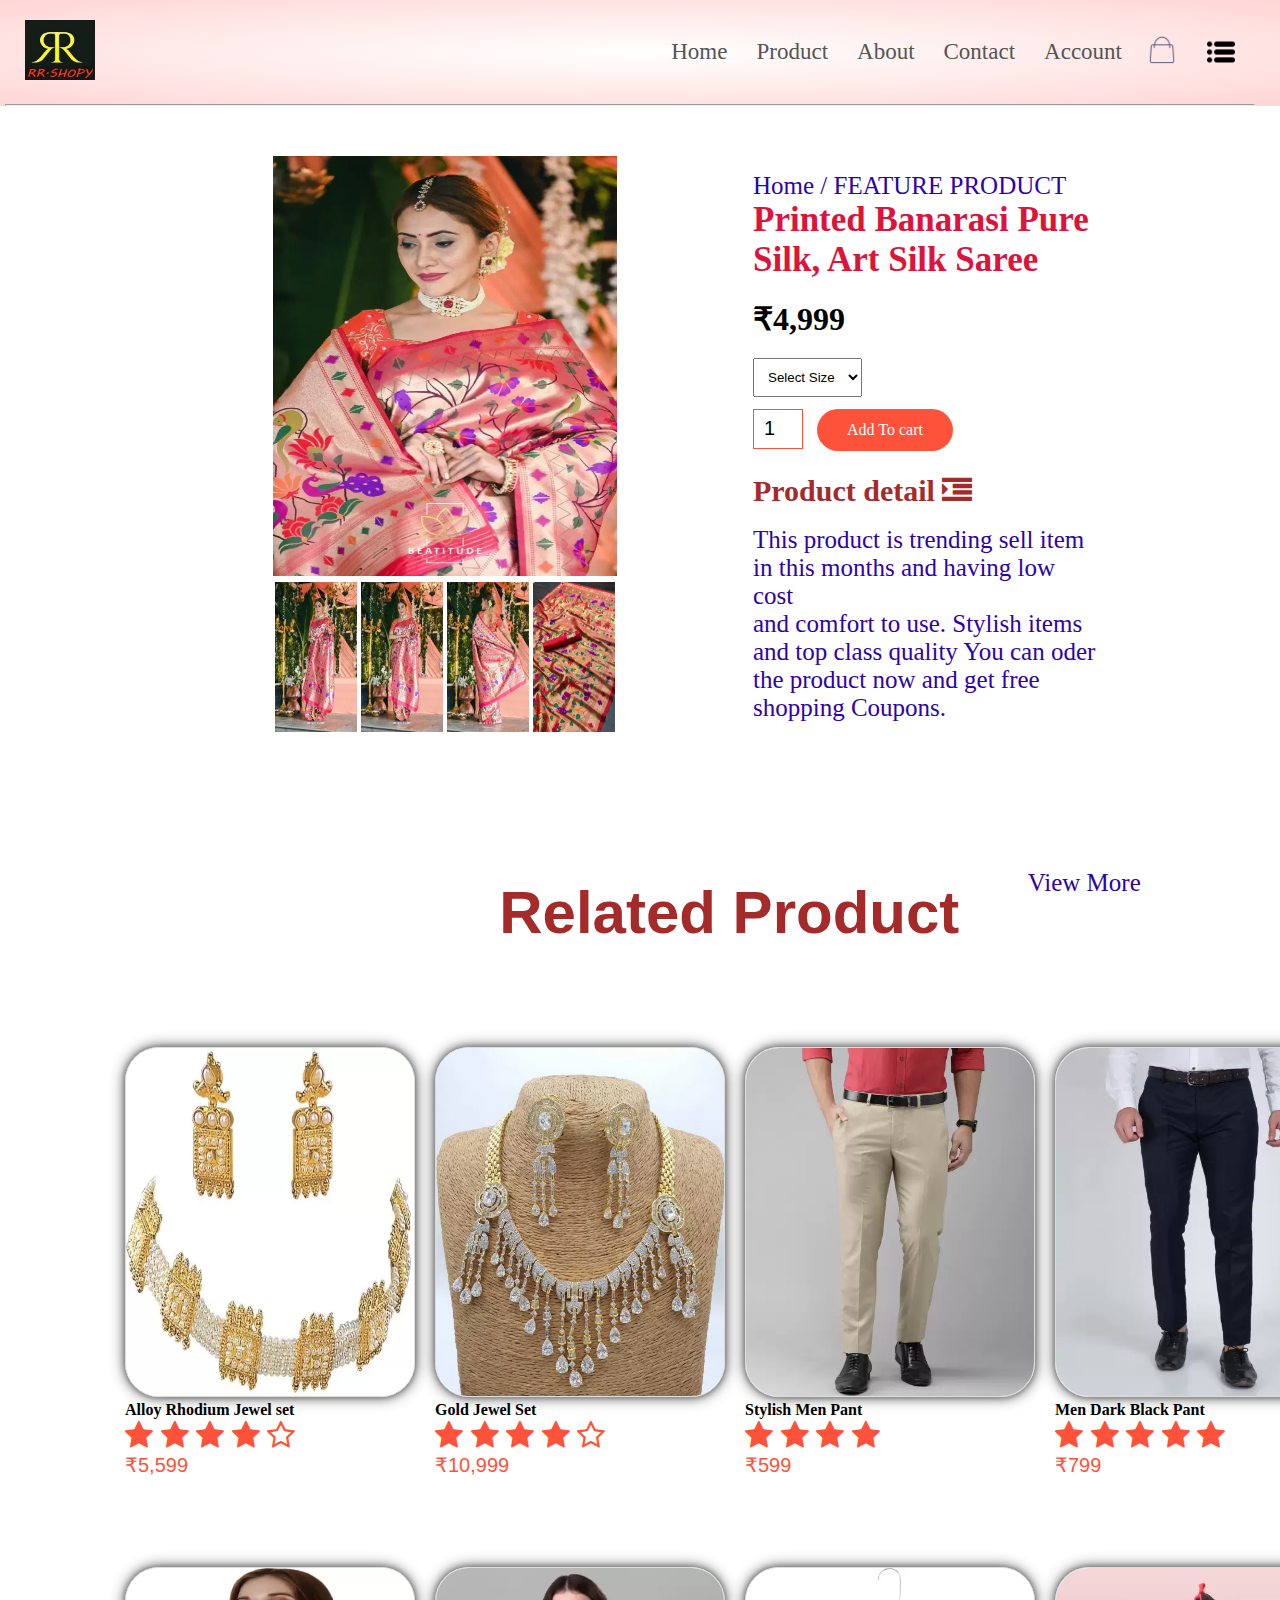
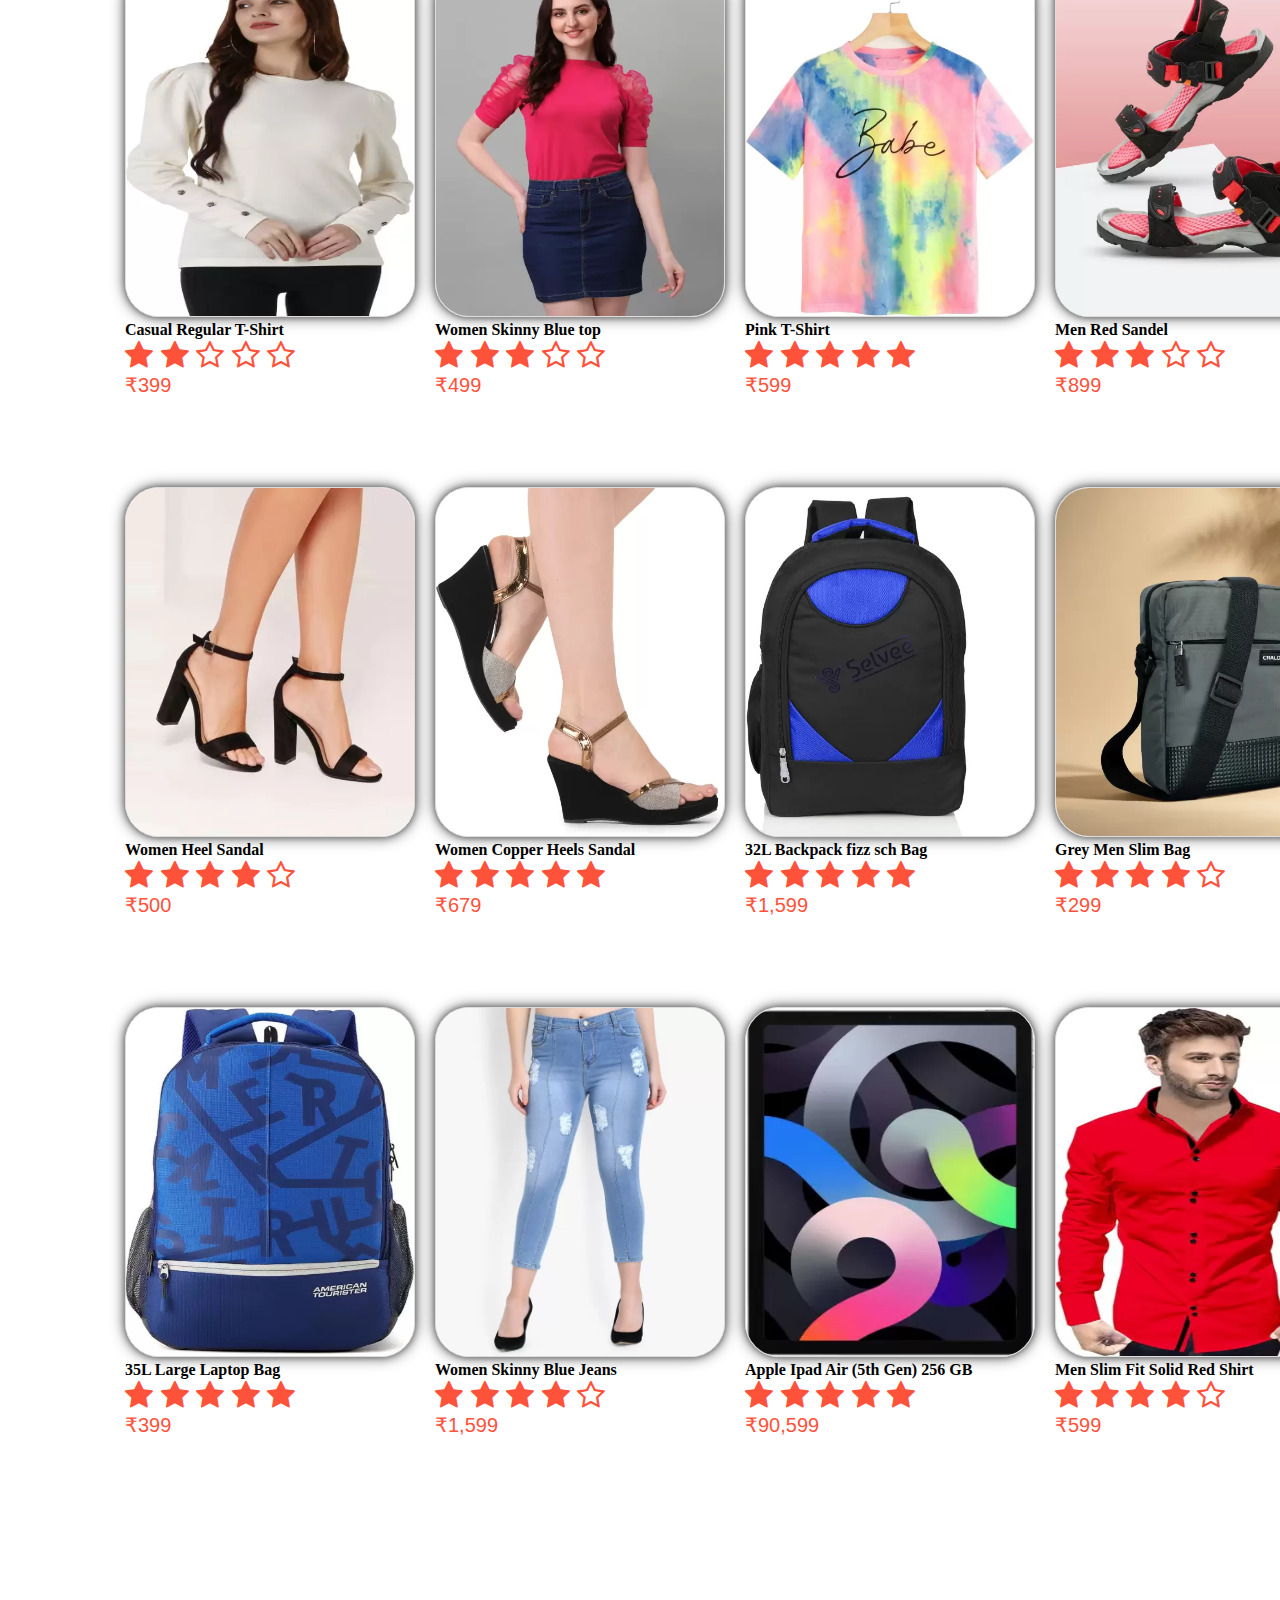
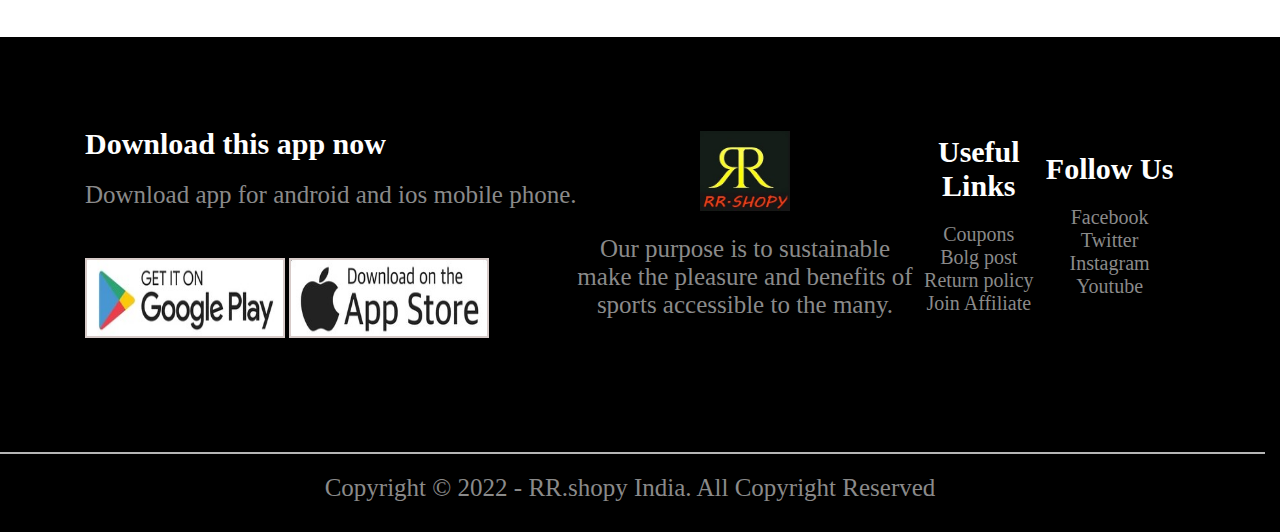
<file: detail_4.html>
<!DOCTYPE html>
<html>
    <head>
        <meta charset="utf-8">
        <meta name="viewport" content="width=device-width, initial-scale=1">
        <title>Shoping</title>
        <link rel="stylesheet" type="text/css" href="css/style.css">
        <link rel="stylesheet" href="https://cdnjs.cloudflare.com/ajax/libs/font-awesome/4.7.0/css/font-awesome.min.css">
    
    
    <body>
        <div class="header">
            <div class="container">
                
            <div class="navbar">
                <div class="logo">
                    <a href="detail_4.html"><img src="img/logo.jpg" height="60px" width="70px"></a></div>
            
    
            <nav>
                <ul id="MenuItems">
                    <li><a href="index.html" >Home</a></li>
                    <li><a href="product.html" >Product</a></li>
                    <li><a href="about.html" >About</a></li>
                    <li><a href="contact.html" >Contact</a></li>
                    <li><a href="account.html">Account</a></li>
                </ul>
            </nav>  
            
            <a href="cart.html"><img src="img/cart.png" width="30px" height="30px"></a>
            <img src="img/list.png" class="menu-icon" onclick="menutoggle()">
    
        </div>
        <hr>

        </div>
    </div>






<!---------Single Product details--------->

<div class="small-container single-product">
    <div class="row">
        <div class="col-2">
            <img src="img/203.jpg" width="100%"  height="420px" id="product-img">
            <div class="small-img-row">
                <div class="small-img-col">
                    <img src="img/203.1.jpg" width="100%" height="150px" class="small-img"> 
                </div>

    
                    <div class="small-img-col">
                        <img src="img/203.2.jpg"   width="100%"  height="150px" class="small-img">
                    </div>

                    
                        <div class="small-img-col">
                            <img src="img/204.3.jpg"  width="100%" height="150px" class="small-img">
                        </div>
                        
                        
                            <div class="small-img-col">
                                <img src="img/203.4.jpg"   width="100%" height="150px" class="small-img">
                            </div>

                            
                               
            </div>
        </div>
        <div class="col-2">
            
            <p>Home / FEATURE PRODUCT</p>
            <h1> Printed Banarasi Pure Silk, Art Silk Saree</h1>
            <h4>₹4,999</h4>
            <select>
                <option>Select Size</option>
                <option>XXL</option>
                <option>XL</option>
                <option>LARGE</option>
                <option>MEDIUM</option>
                <option>SMALL</option>
            </select>
            <input type="number" value="1" max="50" min="0">
            <a href="" class="btn">Add To cart</a>
            <h3>Product detail <i class="fa fa-indent"></i></h3>
            <br>
            <p>This product is trending sell item in this months and having low cost
                <br> and comfort to use. Stylish items and top class quality
               You can oder the product now and get free shopping Coupons.</p>
            </div>
        </div>
    </div>
</div>

<!--------------title----------->

    <div class="small-container">
        <div class="row">
            <h2>Related Product</h2>
            <p>View More</p>
        </div>
    </div>


    <div class="small-container ">
        <div class="row">
            <div class="col-4">
                <img src="img/300.jpg" >
                <h4>Alloy Rhodium Jewel set</h4>
                <div class="rating">
                <i class="fa fa-star"></i>
                <i class="fa fa-star"></i>
                <i class="fa fa-star"></i>
                <i class="fa fa-star"></i>
                <i class="fa fa-star-o"></i>
                </div>
                <p>₹5,599</p>
            </div>  
            <div class="col-4">
                <img src="img/301.jpg" height="320px" width="300px">
                <h4>Gold Jewel Set</h4>
                <div class="rating">
                <i class="fa fa-star"></i>
                <i class="fa fa-star"></i>
                <i class="fa fa-star"></i>
                <i class="fa fa-star"></i>
                <i class="fa fa-star-o"></i>
                </div>
                <p>₹10,999</p>
            </div>
            <div class="col-4">
                <img src="img/302.jpg" height="320px" width="300px">
                <h4>Stylish Men Pant</h4>
                <div class="rating">
                <i class="fa fa-star"></i>
                <i class="fa fa-star"></i>
                <i class="fa fa-star"></i>
                <i class="fa fa-star"></i>
                <i class="fa fa-star-0"></i>
                </div>
                <p>₹599</p>
            </div>
            <div class="col-4">
                <img src="img/303.jpg"height="320px" width="300px">
                <h4>Men Dark Black Pant</h4>
                <div class="rating">
                <i class="fa fa-star"></i>
                <i class="fa fa-star"></i>
                <i class="fa fa-star"></i>
                <i class="fa fa-star"></i>
                <i class="fa fa-star"></i>
                </div>
                <p>₹799</p>
            </div>
        </div>
       
        <div class="row">
            <div class="col-4">
                <img src="img/304.jpg" >
                <h4>Casual Regular T-Shirt </h4>
                <div class="rating">
                <i class="fa fa-star"></i>
                <i class="fa fa-star"></i>
                <i class="fa fa-star-o"></i>
                <i class="fa fa-star-o"></i>
                <i class="fa fa-star-o"></i>
                </div>
                <p>₹399</p>
            </div>  
            <div class="col-4">
                <img src="img/305.jpg" height="320px" width="300px">
                <h4>Women Skinny Blue top</h4>
                <div class="rating">
                <i class="fa fa-star"></i>
                <i class="fa fa-star"></i>
                <i class="fa fa-star"></i>
                <i class="fa fa-star-o"></i>
                <i class="fa fa-star-o"></i>
                </div>
                <p>₹499</p>
            </div>
            <div class="col-4">
                <img src="img/306.jpg" height="320px" width="300px">
                <h4>Pink T-Shirt</h4>
                <div class="rating">
                <i class="fa fa-star"></i>
                <i class="fa fa-star"></i>
                <i class="fa fa-star"></i>
                <i class="fa fa-star"></i>
                <i class="fa fa-star"></i>
                </div>
                <p>₹599</p>
            </div>
            <div class="col-4">
                <img src="img/307.jpg"height="320px" width="300px">
                <h4>Men Red Sandel</h4>
                <div class="rating">
                <i class="fa fa-star"></i>
                <i class="fa fa-star"></i>
                <i class="fa fa-star"></i>
                <i class="fa fa-star-o"></i>
                <i class="fa fa-star-o"></i>
                </div>
                <p>₹899</p>
            </div>
        </div>

        <div class="row">
            <div class="col-4">
                <img src="img/308.jpg" >
                <h4>Women Heel Sandal</h4>
                <div class="rating">
                <i class="fa fa-star"></i>
                <i class="fa fa-star"></i>
                <i class="fa fa-star"></i>
                <i class="fa fa-star"></i>
                <i class="fa fa-star-o"></i>
                </div>
                <p>₹500</p>
            </div>  
            <div class="col-4">
                <img src="img/309.jpg" height="320px" width="300px">
                <h4>Women Copper Heels Sandal</h4>
                <div class="rating">
                <i class="fa fa-star"></i>
                <i class="fa fa-star"></i>
                <i class="fa fa-star"></i>
                <i class="fa fa-star"></i>
                <i class="fa fa-star"></i>
                </div>
                <p>₹679</p>
            </div>
            <div class="col-4">
                <img src="img/310.jpg" height="320px" width="300px">
                <h4>32L Backpack fizz sch Bag</h4>
                <div class="rating">
                <i class="fa fa-star"></i>
                <i class="fa fa-star"></i>
                <i class="fa fa-star"></i>
                <i class="fa fa-star"></i>
                <i class="fa fa-star"></i>
                </div>
                <p>₹1,599</p>
            </div>
            <div class="col-4">
                <img src="img/311.jpg"height="320px" width="300px">
                <h4>Grey Men Slim Bag</h4>
                <div class="rating">
                <i class="fa fa-star"></i>
                <i class="fa fa-star"></i>
                <i class="fa fa-star"></i>
                <i class="fa fa-star"></i>
                <i class="fa fa-star-o"></i>
                </div>
                <p>₹299</p>
            </div>
        </div>

        <div class="row">
            <div class="col-4">
                <img src="img/312.jpg" >
                <h4>35L Large Laptop Bag</h4>
                <div class="rating">
                <i class="fa fa-star"></i>
                <i class="fa fa-star"></i>
                <i class="fa fa-star"></i>
                <i class="fa fa-star"></i>
                <i class="fa fa-star"></i>
                </div>
                <p>₹399</p>
            </div>  
            <div class="col-4">
                <img src="img/jeans.jpg" height="320px" width="300px">
                <h4>Women Skinny Blue Jeans</h4>
                <div class="rating">
                <i class="fa fa-star"></i>
                <i class="fa fa-star"></i>
                <i class="fa fa-star"></i>
                <i class="fa fa-star"></i>
                <i class="fa fa-star-o"></i>
                </div>
                <p>₹1,599</p>
            </div>
            <div class="col-4">
                <img src="img/ipad.jpg" height="320px" width="300px">
                <h4>Apple Ipad Air (5th Gen) 256 GB</h4>
                <div class="rating">
                <i class="fa fa-star"></i>
                <i class="fa fa-star"></i>
                <i class="fa fa-star"></i>
                <i class="fa fa-star"></i>
                <i class="fa fa-star"></i>
                </div>
                <p>₹90,599</p>
            </div>
            <div class="col-4">
                <img src="img/shirt.jpg"height="320px" width="300px">
                <h4>Men Slim Fit Solid Red Shirt</h4>
                <div class="rating">
                <i class="fa fa-star"></i>
                <i class="fa fa-star"></i>
                <i class="fa fa-star"></i>
                <i class="fa fa-star"></i>
                <i class="fa fa-star-o"></i>
                </div>
                <p>₹599</p>
            </div>
        </div>
    </div>
       
       
      <!----------footer---------->
      <div class="footer">
        <div class="container">
            <div class="row">
                <div class="fotter-col-1">
                    <h3>Download this app now</h3>
                    <p>Download app for android and ios mobile phone.</p>
                    <div class="app-logo">
                    <img src="img/apple.jpg" height="80px" width="200px">
                    <img src="img/google.jpg" height="80px" width="200px">
                </div>
                </div>
                <div class="footer-col-2">
                    <img src="img/logo.jpg" height="80px" width="90px">
                    <p>Our purpose is to sustainable make the pleasure and benefits of sports accessible to the many. </p>
                </div>
                <div class="footer-col-3">
                    <h3>Useful Links</h3>
                    <ul>
                        <li>Coupons</li>
                        <li>Bolg post</li>
                        <li>Return policy</li>
                        <li>Join Affiliate</li>
                    </ul>
                </div>
                <div class="footer-col-4">
                    <h3>Follow Us</h3>
                    <ul>
                        <li>Facebook</li>
                        <li>Twitter</li>
                        <li>Instagram</li>
                        <li>Youtube</li>
                    </ul>
                </div>
            </div>
            <hr>
            <p class="copyright">Copyright © 2022 - RR.shopy India. All Copyright Reserved</p>
        </div>
       </div>


<!---------js for product gallery----->

       <script>
            var productImg = document.getElementById("product-img");
            var smallImg = document.getElementsByClassName("small-img");

            smallImg[0].onclick = function(){
                productImg.src = smallImg[0].src;
            }

            smallImg[1].onclick = function(){
                productImg.src = smallImg[1].src;
            }

            smallImg[2].onclick = function(){
                productImg.src = smallImg[2].src;
            }

            smallImg[3].onclick = function(){
                productImg.src = smallImg[3].src;
            }

       </script>

</body>

</html>
</file>
<file: css/style.css>
*{
    padding: 0%;
    margin: 0%;
    box-sizing: border-box;
}

 

.navbar{
    display: flex;
    align-items: center;
    padding: 20px;
}

nav{
    flex: 1;
    text-align: right;
}

nav ul{
    display: inline-block;
    list-style-type: none;
}
nav ul li{
    display: inline-block;
    margin-right:25px;
    font-size: 23px;

}
a{
    text-decoration: none;
    color: #555;
}
p{
    color: rgb(45, 2, 175);
    font-size: 25px;
}

.container{
    max-width: 1300px;
    margin: auto;
    padding-left: 5px;
    padding-right: 25px;
    
    
}

.row{
    display: flex;
    align-items: center;
    
    justify-content: space-around;
}
.col-2{
    flex-basis: 40%;
    
}

.col-1 h1{
    font-size: 68px;
    font-weight: bolder;
    font-family: 'Courier New', Courier, monospace;
    background: rgb(131,58,180);
    background: linear-gradient(90deg, rgba(131,58,180,1) 0%, rgba(253,29,29,1) 59%, rgba(252,176,69,1) 100%);
    background-clip: text;
    -webkit-background-clip: text;
    -text-fill-color: transparent;
    -webkit-text-fill-color: transparent;
}


    
    

.btn{
    display:inline-block;
    background:  #ff523b;
    margin-top: 12px;
    margin-right: 12px;
    padding: 12px 30px;
    border-radius: 30px;
    color: azure;
    transition: background 0.5s;
}
.header{
    background: radial-gradient(#fff,#ffd6d6);
}
.btn:hover{
    background:blueviolet;
}
.catogeries{
    margin-top: 40px;
}
.catogeries img{
    border-radius: 20px;

}
.menu-icon{
    width: 28px;
    margin-left: 30px;
}
@media only screen and (max-width:800px){
    nav ul{
        position: absolute;
        top: 70px;
        left: 0px;
        background-color: #333;
        width:100%;
    }
    nav ul li{
        display: block;
        margin-right:50px;
        margin-top: 10px;
        margin-bottom:10px;
    }
    nav ul li a{
        color: white;
    }
    .menu-icon{
        display: flexbox;
        cursor:pointer;
    }

}
.rating{
    font-size: 30px;
}
.small-container{
    margin:auto;
    
   
    padding-left: 25px;
    padding-right: 25px;
}

    

.col-4{
    flex-basis: 25px;
    padding: 10px;
    transition: transform 0.5s;
    margin-top: -6px;
}
.small-container .col-4{
    margin-top: 30px;

}
.small-container .row h2{
    margin-top: 60px;
    
}


.col-4 img {
    height: 350px;
    width: 290px;
    border-radius: 10px;
    border: 1px solid #ddd;
    border-radius: 34px;
    box-shadow: 0px 0px 4px grey,
                0px 0px 8px  grey,
                0px 0px 16px grey;
}
.title{
    margin-top: 40px;
    margin-bottom: 50px;
    text-align: center;
    margin: 90 auto 80px;
    position: relative;
    line-height: 60px;
    color: #bf583b;
    background-image: -webkit-linear-gradient(225deg, #bf583b 32%, #0333a3 92%);
    background-clip: text;
    -webkit-background-clip: text;
    -text-fill-color: transparent;
    -webkit-text-fill-color: transparent;
    font-size: 55px;
}
.title::after{
    content: '';
    background:#ff523b;
    width: 150px;
    height: 5px;
    border-radius: 6px;
    position: absolute;
    bottom: -10px;
    left: 54%;
    
    transform: translateX(-100%);
    transition: 0.2s;

    
}
.h4{
    color:#555;
    font-weight: normal;

}
.col-4 p{
    font-size: 20px;
    color: #ff523b;
    font-family:'Lucida Sans', 'Lucida Sans Regular', 'Lucida Grande', 'Lucida Sans Unicode', Geneva, Verdana, sans-serif
}
.col-4 img{
    cursor: pointer;
}
.col-4 h5{
    font-size: 25px;
}
.rating .fa{
    color: #ff523b;
}
.col-4:hover{
    transform: translateY(-5px);
}
.offer{
    margin-bottom: 40px;
    padding: 60px 0;
    border-radius: 30px;
    background: radial-gradient(#fff,#ffd6d6);
}
.col-2 .offer-img{
    padding:50px;
    margin-left: 80px;
    
}
.offer-text{
    margin-right: 200px;
}
.offer-text p1{
    font-size: 30px;
    font-family: 'Trebuchet MS', 'Lucida Sans Unicode', 'Lucida Grande', 'Lucida Sans', Arial, sans-serif;
    background: -webkit-linear-gradient(#eee, rgb(108, 9, 189));
    -webkit-background-clip: text;
    
}
small{
    color: #555;
    font-size: 18px;
}
.brands{
    width: 1600px;

}
.col-5 img{
    margin: 40px 50px;
    width:120px;
    height: 90px;
    cursor:pointer;
    filter:grayscale(100%);
}
.col-5 img:hover{
    filter: grayscale(0);
}

.footer{
    background-color: #000;
    margin-left: -25px;
    margin-right: -25px;
    color: #8a8a8a;
    font-size:14px;
    padding-top:-30px;
    padding-bottom: 30px;
   margin-top: 100px;
   
    
}
.footer p{
    color:#8a8a8a;
}
.footer h3{
    color: #fff;
    margin-bottom: 20px;
    font-size: 30px;

}
.footer-col-1, .footer-col-2, .footer-col-3, .footer-col-4{
    
    margin-bottom: 20px;
    
    justify-content: space-between;

}
.footer-col-1{
    flex-basis:30%;
}

.footer-col-2{
    flex:1;
    text-align: center;
}
.footer-col-2 img{
    
    margin-bottom:20px;
}
.footer-col-3, .footer-col-4{
    flex-basis:12%;
    text-align: center;
    font-size: 20px;
}
ul{
    list-style-type:none;
}
.app-logo img{
    margin-top: 10%;
    border: 2px solid #d7cbc9;
    
}
.footer hr{
    border: none;
    background: #b5b5b5;
    height: 2px;
    margin: 20px 0;
}
.copyright
{
    text-align: center;
   
}

p1{
    font-size: 35px;
    color: darkviolet;
    font-family:'Segoe UI', Tahoma, Geneva, Verdana, sans-serif
}
.col-2 h1{
    font-size: 35px;
    color: crimson;
    
}
.row{
    padding: 90px;
}
.row h2{
    font-size: 60px;
    text-align: left;
    font-family:Verdana, Geneva, Tahoma, sans-serif;
    padding: 20px;
     font-family: 'Trebuchet MS', 'Lucida Sans Unicode', 'Lucida Grande', 'Lucida Sans', Arial, sans-serif;
     color: brown;
    margin-left: 340px;
    
    
}
.small-container .row{
    margin-top: -140px;
}

.single-product{
    margin-top: 80px;
    margin-left: 90px;
    

}
.single-product .col-2{
    padding: 20px;
    

}

.single-product .col-2 img{
    padding: 0px;
}
.single-product h4{
    margin: 20px 0;
    font-size: 32px;
    font-weight: bold;
}
.single-product select{
    display: block;
    padding: 10px;
    margin-top: 20px;
}
.single-product input{
    width: 50px;
    height: 40px;
    padding-left: 10px;
    font-size:20px;
    margin-right: 10px;
    border: 1px solid #ff523b;
}
input:focus{
    outline: none;
}
.small-img-row{
    display: flex;
    justify-content: space-between;
    
}
.small-img-col{
    flex-basis: 40.7%;
    cursor: pointer;
    padding: 2px;
    
    
    
}

.cart-page{
    margin-left: 200px;
    margin-right:200px;
    margin-top: 20px;
}
table{
    width: 100%;
    border-collapse: collapse;
}
.cart-info{
    display: flex;
    flex-wrap: wrap;
}
th{
    text-align: left;
    padding: 5px;
    color:#fff;
    background: #ff523b;
    font-weight:normal;
}
td{
    padding: 10px 5px;
}
td input{
    width:40px;
    height: 30px;
    padding: 5px;
}
td a
{ 
    color: #ff523b;
    font-size: 20px;
}
td img{
    width: 180px;
    height: 180px;
    margin-right: 10px;
}
.total-price{
    display: flex;
    justify-content: flex-end;
}
.total-price table{
    border-top:3px solid #ff523b;
    width: 100%;
    max-width: 300px;
}
td:last-child{
    text-align: right;
}
th:last-child{
    text-align: right;
}


.account-page{
    padding:50%px 0;
    background: radial-gradient(#fff,#ffd6d6);
}
.form-container{
    background-color: #fff;
    width: 300px;
    height: 400px;
    position: relative;
    text-align: center;
    padding: 20px;
    margin: auto;
    box-shadow: 0 0 20px 0px rgba(0,0,0,0.1);
    overflow: hidden;
}
.form-container span{
    font-weight: bold;
    padding: 0 10px;
    color: #555;
    cursor: pointer;
    width: 100px;
    display: inline-block;
}
.form-btn{
    display: inline-block;
}
.form-container form{
    max-width: 300px;
    padding: 0px 20px;
    position:absolute;
    top: 130px;
    transition: transform 1s;
}
form input{
    width: 100%;
    height: 30px;
    margin: 10px;
    padding: 0 10px;
    border: 1px solid #ccc;
}
form .btn{
    width: 100%;
    border: none;
    cursor: pointer;
    margin: 10px;
}
.form .btn:focus{
    outline: none;
}
#loginForm{
    left:-300px;
}
#regForm{
    left:0px;
}
form a{
    font-size: 12px;
}
#indicator{
    width:100px;
    border:none;
    background: #ff523b;
    height: 3px;
    margin-top: 8px;
    transform: translate(100px);
    transition: transform 1s;
}
.col-2 h3{
    margin-top: 23px;
    font-size: 30px;
    color: brown;
}


.about{
    display: flex;
    align-items: center;
    padding: 200px;
    margin-top: -140px;
    justify-content: space-around;
}
.about-section{
    justify-content: space-around;
}
.about-section p{
    font-family: Arial, Helvetica, sans-serif;
    color: rgba(0, 0, 0, 0.7);
    justify-content: space-between;
    font-size: 30px;
}
.about-section h5{
    font-size: 60px;
    font-weight: bolder;
    font-family: 'Courier New', Courier, monospace;
    color: #bf583b;
    background-image: -webkit-linear-gradient(225deg, #4d3bbf 32%, #cd1800 92%);
    background-clip: text;
    -webkit-background-clip: text;
    -text-fill-color: transparent;
    -webkit-text-fill-color: transparent;
    text-align: center;
    padding: 30px;
    padding-right: 40px;
    margin-top: -100px;
    



}
.about-us{
    
    padding-left: 23px;
    
    position: relative;
   font-size: 12px;
    
    

}
.about-us::after{
    content: '';
    background:#ff523b;
    width: 356px;
    height: 5px;
    border-radius: 6px;
    position: absolute;
    top: 94px;
    left: 89%;
    
    transform: translateX(-100%);
    transition: 0.2s;

    
}
.about-u{
    
    padding-left: 23px;
    
    position: relative;
   font-size: 12px;
    
    

}
.about-u::after{
    content: '';
    background:#ff523b;
    width: 299px;
    height: 5px;
    border-radius: 6px;
    position: absolute;
    top: 94px;
    left: 76%;
    
    transform: translateX(-100%);
    transition: 0.2s;

    
}
.about-section h6{
    font-size: 25px;
}
.team{
    margin-top: -140px;
}
.ceo{
    padding: 40px;
}
.ceo img{
    height: 400px;
    width: 520px;

}
.background-image{
    height: auto;
    width: auto;
}
.team h5{
    font-size: 30px;
    text-align: center;
    font-family: 'Courier New', Courier, monospace;
    color: #df0a0a;

}

.team p{
    text-align: center;
    font-size: 40px;
    color: #333;
}
.col-4 h6{
    text-align: center;
    font-size: 20px;
    color: #000;
}
.col-4 h5{
    text-align: center;
    font-size: 25px;
    color: #cd1800;
    
}

	

.location h4{
	font-size: 30px;
	color: #b12513;
	text-align: center;
	margin-top: -20px;
    padding-bottom: 40px;
	font-family:'Gill Sans', 'Gill Sans MT', Calibri, 'Trebuchet MS', sans-serif
}

.item-location{
    align-items: center;
    
}
.location-one{
    display: flex;
    
    padding-left: 90px;
    padding-right: 90px;
    
    margin-left: 320px;
}
.place h6{
    font-size: 24px;
    padding-bottom: 10px;
}
.place h5{
    font-size: 14px;
    color: rgb(213, 12, 12);
    
}
.place{
    margin-right: 200px;
    flex-wrap: wrap;
}
.australia{
    padding-left: 28px;
}
.ghana{
    padding-left: 73px;
    
}
</file>
